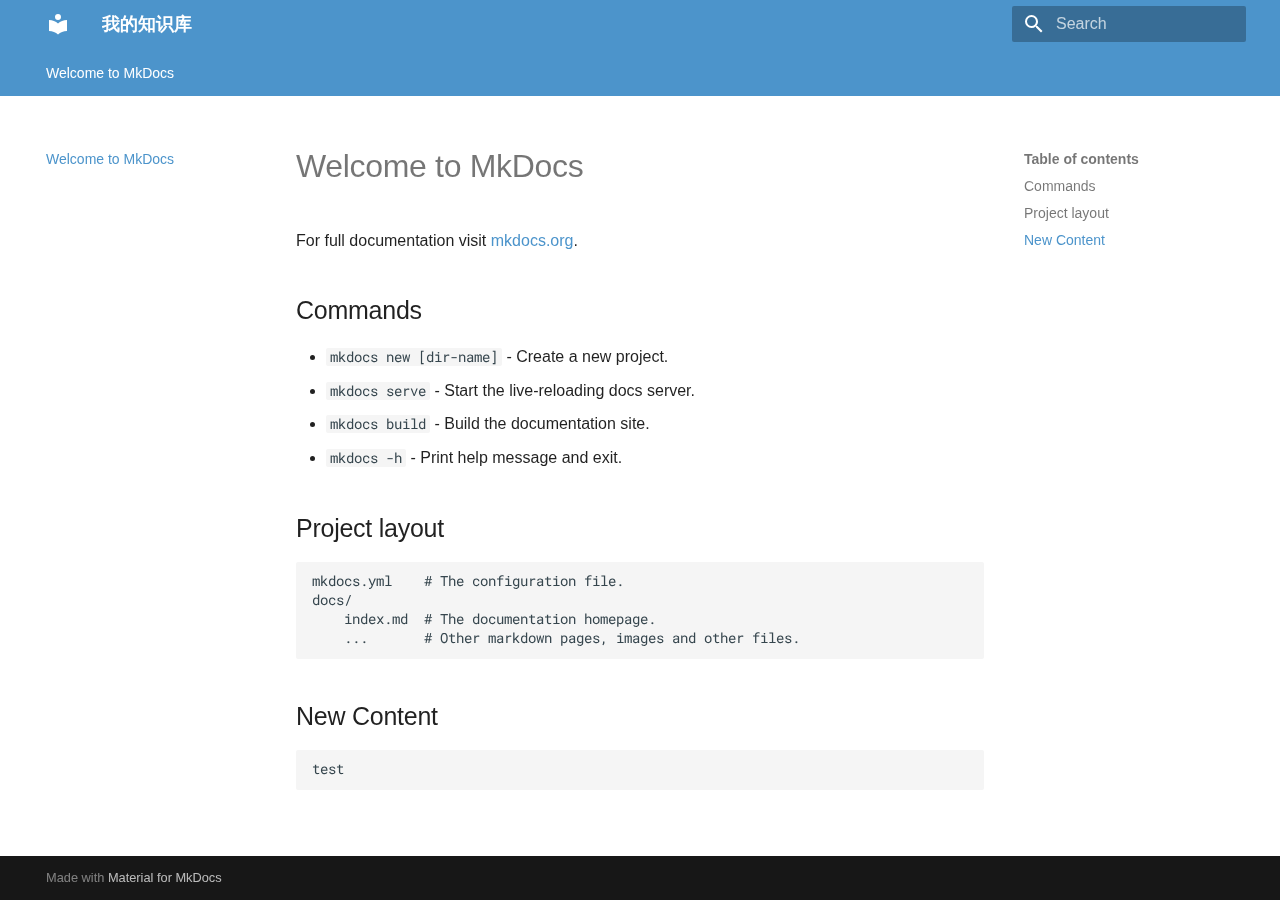
<file: index.html>
<!doctype html>
<html lang="en" class="no-js">
  <head>
    
      <meta charset="utf-8">
      <meta name="viewport" content="width=device-width,initial-scale=1">
      
      
      
      
      
      
      <link rel="icon" href="assets/images/favicon.png">
      <meta name="generator" content="mkdocs-1.6.1, mkdocs-material-9.6.14">
    
    
      
        <title>我的知识库</title>
      
    
    
      <link rel="stylesheet" href="assets/stylesheets/main.342714a4.min.css">
      
        
        <link rel="stylesheet" href="assets/stylesheets/palette.06af60db.min.css">
      
      


    
    
      
    
    
      
        
        
        <link rel="preconnect" href="https://fonts.gstatic.com" crossorigin>
        <link rel="stylesheet" href="https://fonts.googleapis.com/css?family=Roboto:300,300i,400,400i,700,700i%7CRoboto+Mono:400,400i,700,700i&display=fallback">
        <style>:root{--md-text-font:"Roboto";--md-code-font:"Roboto Mono"}</style>
      
    
    
      <link rel="stylesheet" href="stylesheets/extra.css">
    
    <script>__md_scope=new URL(".",location),__md_hash=e=>[...e].reduce(((e,_)=>(e<<5)-e+_.charCodeAt(0)),0),__md_get=(e,_=localStorage,t=__md_scope)=>JSON.parse(_.getItem(t.pathname+"."+e)),__md_set=(e,_,t=localStorage,a=__md_scope)=>{try{t.setItem(a.pathname+"."+e,JSON.stringify(_))}catch(e){}}</script>
    
      

    
    
    
  </head>
  
  
    
    
      
    
    
    
    
    <body dir="ltr" data-md-color-scheme="default" data-md-color-primary="indigo" data-md-color-accent="indigo">
  
    
    <input class="md-toggle" data-md-toggle="drawer" type="checkbox" id="__drawer" autocomplete="off">
    <input class="md-toggle" data-md-toggle="search" type="checkbox" id="__search" autocomplete="off">
    <label class="md-overlay" for="__drawer"></label>
    <div data-md-component="skip">
      
        
        <a href="#welcome-to-mkdocs" class="md-skip">
          Skip to content
        </a>
      
    </div>
    <div data-md-component="announce">
      
    </div>
    
    
      

<header class="md-header" data-md-component="header">
  <nav class="md-header__inner md-grid" aria-label="Header">
    <a href="." title="我的知识库" class="md-header__button md-logo" aria-label="我的知识库" data-md-component="logo">
      
  
  <svg xmlns="http://www.w3.org/2000/svg" viewBox="0 0 24 24"><path d="M12 8a3 3 0 0 0 3-3 3 3 0 0 0-3-3 3 3 0 0 0-3 3 3 3 0 0 0 3 3m0 3.54C9.64 9.35 6.5 8 3 8v11c3.5 0 6.64 1.35 9 3.54 2.36-2.19 5.5-3.54 9-3.54V8c-3.5 0-6.64 1.35-9 3.54"/></svg>

    </a>
    <label class="md-header__button md-icon" for="__drawer">
      
      <svg xmlns="http://www.w3.org/2000/svg" viewBox="0 0 24 24"><path d="M3 6h18v2H3zm0 5h18v2H3zm0 5h18v2H3z"/></svg>
    </label>
    <div class="md-header__title" data-md-component="header-title">
      <div class="md-header__ellipsis">
        <div class="md-header__topic">
          <span class="md-ellipsis">
            我的知识库
          </span>
        </div>
        <div class="md-header__topic" data-md-component="header-topic">
          <span class="md-ellipsis">
            
              Welcome to MkDocs
            
          </span>
        </div>
      </div>
    </div>
    
      
        <form class="md-header__option" data-md-component="palette">
  
    
    
    
    <input class="md-option" data-md-color-media="" data-md-color-scheme="default" data-md-color-primary="indigo" data-md-color-accent="indigo"  aria-hidden="true"  type="radio" name="__palette" id="__palette_0">
    
  
    
    
    
    <input class="md-option" data-md-color-media="" data-md-color-scheme="slate" data-md-color-primary="indigo" data-md-color-accent="indigo"  aria-hidden="true"  type="radio" name="__palette" id="__palette_1">
    
  
</form>
      
    
    
      <script>var palette=__md_get("__palette");if(palette&&palette.color){if("(prefers-color-scheme)"===palette.color.media){var media=matchMedia("(prefers-color-scheme: light)"),input=document.querySelector(media.matches?"[data-md-color-media='(prefers-color-scheme: light)']":"[data-md-color-media='(prefers-color-scheme: dark)']");palette.color.media=input.getAttribute("data-md-color-media"),palette.color.scheme=input.getAttribute("data-md-color-scheme"),palette.color.primary=input.getAttribute("data-md-color-primary"),palette.color.accent=input.getAttribute("data-md-color-accent")}for(var[key,value]of Object.entries(palette.color))document.body.setAttribute("data-md-color-"+key,value)}</script>
    
    
    
      
      
        <label class="md-header__button md-icon" for="__search">
          
          <svg xmlns="http://www.w3.org/2000/svg" viewBox="0 0 24 24"><path d="M9.5 3A6.5 6.5 0 0 1 16 9.5c0 1.61-.59 3.09-1.56 4.23l.27.27h.79l5 5-1.5 1.5-5-5v-.79l-.27-.27A6.52 6.52 0 0 1 9.5 16 6.5 6.5 0 0 1 3 9.5 6.5 6.5 0 0 1 9.5 3m0 2C7 5 5 7 5 9.5S7 14 9.5 14 14 12 14 9.5 12 5 9.5 5"/></svg>
        </label>
        <div class="md-search" data-md-component="search" role="dialog">
  <label class="md-search__overlay" for="__search"></label>
  <div class="md-search__inner" role="search">
    <form class="md-search__form" name="search">
      <input type="text" class="md-search__input" name="query" aria-label="Search" placeholder="Search" autocapitalize="off" autocorrect="off" autocomplete="off" spellcheck="false" data-md-component="search-query" required>
      <label class="md-search__icon md-icon" for="__search">
        
        <svg xmlns="http://www.w3.org/2000/svg" viewBox="0 0 24 24"><path d="M9.5 3A6.5 6.5 0 0 1 16 9.5c0 1.61-.59 3.09-1.56 4.23l.27.27h.79l5 5-1.5 1.5-5-5v-.79l-.27-.27A6.52 6.52 0 0 1 9.5 16 6.5 6.5 0 0 1 3 9.5 6.5 6.5 0 0 1 9.5 3m0 2C7 5 5 7 5 9.5S7 14 9.5 14 14 12 14 9.5 12 5 9.5 5"/></svg>
        
        <svg xmlns="http://www.w3.org/2000/svg" viewBox="0 0 24 24"><path d="M20 11v2H8l5.5 5.5-1.42 1.42L4.16 12l7.92-7.92L13.5 5.5 8 11z"/></svg>
      </label>
      <nav class="md-search__options" aria-label="Search">
        
        <button type="reset" class="md-search__icon md-icon" title="Clear" aria-label="Clear" tabindex="-1">
          
          <svg xmlns="http://www.w3.org/2000/svg" viewBox="0 0 24 24"><path d="M19 6.41 17.59 5 12 10.59 6.41 5 5 6.41 10.59 12 5 17.59 6.41 19 12 13.41 17.59 19 19 17.59 13.41 12z"/></svg>
        </button>
      </nav>
      
    </form>
    <div class="md-search__output">
      <div class="md-search__scrollwrap" tabindex="0" data-md-scrollfix>
        <div class="md-search-result" data-md-component="search-result">
          <div class="md-search-result__meta">
            Initializing search
          </div>
          <ol class="md-search-result__list" role="presentation"></ol>
        </div>
      </div>
    </div>
  </div>
</div>
      
    
    
  </nav>
  
</header>
    
    <div class="md-container" data-md-component="container">
      
      
        
          
            
<nav class="md-tabs" aria-label="Tabs" data-md-component="tabs">
  <div class="md-grid">
    <ul class="md-tabs__list">
      
        
  
  
  
    
  
  
    <li class="md-tabs__item md-tabs__item--active">
      <a href="." class="md-tabs__link">
        
  
  
    
  
  Welcome to MkDocs

      </a>
    </li>
  

      
    </ul>
  </div>
</nav>
          
        
      
      <main class="md-main" data-md-component="main">
        <div class="md-main__inner md-grid">
          
            
              
              <div class="md-sidebar md-sidebar--primary" data-md-component="sidebar" data-md-type="navigation" >
                <div class="md-sidebar__scrollwrap">
                  <div class="md-sidebar__inner">
                    


  


<nav class="md-nav md-nav--primary md-nav--lifted" aria-label="Navigation" data-md-level="0">
  <label class="md-nav__title" for="__drawer">
    <a href="." title="我的知识库" class="md-nav__button md-logo" aria-label="我的知识库" data-md-component="logo">
      
  
  <svg xmlns="http://www.w3.org/2000/svg" viewBox="0 0 24 24"><path d="M12 8a3 3 0 0 0 3-3 3 3 0 0 0-3-3 3 3 0 0 0-3 3 3 3 0 0 0 3 3m0 3.54C9.64 9.35 6.5 8 3 8v11c3.5 0 6.64 1.35 9 3.54 2.36-2.19 5.5-3.54 9-3.54V8c-3.5 0-6.64 1.35-9 3.54"/></svg>

    </a>
    我的知识库
  </label>
  
  <ul class="md-nav__list" data-md-scrollfix>
    
      
      
  
  
    
  
  
  
    <li class="md-nav__item md-nav__item--active">
      
      <input class="md-nav__toggle md-toggle" type="checkbox" id="__toc">
      
      
        
      
      
        <label class="md-nav__link md-nav__link--active" for="__toc">
          
  
  
  <span class="md-ellipsis">
    Welcome to MkDocs
    
  </span>
  

          <span class="md-nav__icon md-icon"></span>
        </label>
      
      <a href="." class="md-nav__link md-nav__link--active">
        
  
  
  <span class="md-ellipsis">
    Welcome to MkDocs
    
  </span>
  

      </a>
      
        

<nav class="md-nav md-nav--secondary" aria-label="Table of contents">
  
  
  
    
  
  
    <label class="md-nav__title" for="__toc">
      <span class="md-nav__icon md-icon"></span>
      Table of contents
    </label>
    <ul class="md-nav__list" data-md-component="toc" data-md-scrollfix>
      
        <li class="md-nav__item">
  <a href="#commands" class="md-nav__link">
    <span class="md-ellipsis">
      Commands
    </span>
  </a>
  
</li>
      
        <li class="md-nav__item">
  <a href="#project-layout" class="md-nav__link">
    <span class="md-ellipsis">
      Project layout
    </span>
  </a>
  
</li>
      
        <li class="md-nav__item">
  <a href="#new-content" class="md-nav__link">
    <span class="md-ellipsis">
      New Content
    </span>
  </a>
  
</li>
      
    </ul>
  
</nav>
      
    </li>
  

    
  </ul>
</nav>
                  </div>
                </div>
              </div>
            
            
              
              <div class="md-sidebar md-sidebar--secondary" data-md-component="sidebar" data-md-type="toc" >
                <div class="md-sidebar__scrollwrap">
                  <div class="md-sidebar__inner">
                    

<nav class="md-nav md-nav--secondary" aria-label="Table of contents">
  
  
  
    
  
  
    <label class="md-nav__title" for="__toc">
      <span class="md-nav__icon md-icon"></span>
      Table of contents
    </label>
    <ul class="md-nav__list" data-md-component="toc" data-md-scrollfix>
      
        <li class="md-nav__item">
  <a href="#commands" class="md-nav__link">
    <span class="md-ellipsis">
      Commands
    </span>
  </a>
  
</li>
      
        <li class="md-nav__item">
  <a href="#project-layout" class="md-nav__link">
    <span class="md-ellipsis">
      Project layout
    </span>
  </a>
  
</li>
      
        <li class="md-nav__item">
  <a href="#new-content" class="md-nav__link">
    <span class="md-ellipsis">
      New Content
    </span>
  </a>
  
</li>
      
    </ul>
  
</nav>
                  </div>
                </div>
              </div>
            
          
          
            <div class="md-content" data-md-component="content">
              <article class="md-content__inner md-typeset">
                
                  



<h1 id="welcome-to-mkdocs">Welcome to MkDocs</h1>
<p>For full documentation visit <a href="https://www.mkdocs.org">mkdocs.org</a>.</p>
<h2 id="commands">Commands</h2>
<ul>
<li><code>mkdocs new [dir-name]</code> - Create a new project.</li>
<li><code>mkdocs serve</code> - Start the live-reloading docs server.</li>
<li><code>mkdocs build</code> - Build the documentation site.</li>
<li><code>mkdocs -h</code> - Print help message and exit.</li>
</ul>
<h2 id="project-layout">Project layout</h2>
<pre><code>mkdocs.yml    # The configuration file.
docs/
    index.md  # The documentation homepage.
    ...       # Other markdown pages, images and other files.
</code></pre>
<h2 id="new-content">New Content</h2>
<pre><code>test
</code></pre>












                
              </article>
            </div>
          
          
<script>var target=document.getElementById(location.hash.slice(1));target&&target.name&&(target.checked=target.name.startsWith("__tabbed_"))</script>
        </div>
        
      </main>
      
        <footer class="md-footer">
  
  <div class="md-footer-meta md-typeset">
    <div class="md-footer-meta__inner md-grid">
      <div class="md-copyright">
  
  
    Made with
    <a href="https://squidfunk.github.io/mkdocs-material/" target="_blank" rel="noopener">
      Material for MkDocs
    </a>
  
</div>
      
    </div>
  </div>
</footer>
      
    </div>
    <div class="md-dialog" data-md-component="dialog">
      <div class="md-dialog__inner md-typeset"></div>
    </div>
    
    
    
      
      <script id="__config" type="application/json">{"base": ".", "features": ["navigation.tabs", "navigation.sections"], "search": "assets/javascripts/workers/search.d50fe291.min.js", "tags": null, "translations": {"clipboard.copied": "Copied to clipboard", "clipboard.copy": "Copy to clipboard", "search.result.more.one": "1 more on this page", "search.result.more.other": "# more on this page", "search.result.none": "No matching documents", "search.result.one": "1 matching document", "search.result.other": "# matching documents", "search.result.placeholder": "Type to start searching", "search.result.term.missing": "Missing", "select.version": "Select version"}, "version": null}</script>
    
    
      <script src="assets/javascripts/bundle.13a4f30d.min.js"></script>
      
    
  </body>
</html>
</file>
<file: stylesheets/extra.css>
:root>* {
    --md-primary-fg-color: #4c94cb;
    --md-primary-fg-color--light: #4c94cb;
    --md-primary-fg-color--dark: #4c94cb;
}

button.md-top {
    font-family: LXGW WenKai;
    /* 修改字体 */
    font-size: 16px;
    /* 修改字体大小 */
    font-weight: lighter;
    /* 修改字体粗细 */
    color: #518fc1;
    /* 修改字体颜色 */
}

:root {
    --md-text-font: "LXGW WenKai";
}

/* 字体 */
</file>
<file: assets/stylesheets/main.342714a4.min.css>
@charset "UTF-8";html{-webkit-text-size-adjust:none;-moz-text-size-adjust:none;text-size-adjust:none;box-sizing:border-box}*,:after,:before{box-sizing:inherit}@media (prefers-reduced-motion){*,:after,:before{transition:none!important}}body{margin:0}a,button,input,label{-webkit-tap-highlight-color:transparent}a{color:inherit;text-decoration:none}hr{border:0;box-sizing:initial;display:block;height:.05rem;overflow:visible;padding:0}small{font-size:80%}sub,sup{line-height:1em}img{border-style:none}table{border-collapse:initial;border-spacing:0}td,th{font-weight:400;vertical-align:top}button{background:#0000;border:0;font-family:inherit;font-size:inherit;margin:0;padding:0}input{border:0;outline:none}:root{--md-primary-fg-color:#4051b5;--md-primary-fg-color--light:#5d6cc0;--md-primary-fg-color--dark:#303fa1;--md-primary-bg-color:#fff;--md-primary-bg-color--light:#ffffffb3;--md-accent-fg-color:#526cfe;--md-accent-fg-color--transparent:#526cfe1a;--md-accent-bg-color:#fff;--md-accent-bg-color--light:#ffffffb3}[data-md-color-scheme=default]{color-scheme:light}[data-md-color-scheme=default] img[src$="#gh-dark-mode-only"],[data-md-color-scheme=default] img[src$="#only-dark"]{display:none}:root,[data-md-color-scheme=default]{--md-hue:225deg;--md-default-fg-color:#000000de;--md-default-fg-color--light:#0000008a;--md-default-fg-color--lighter:#00000052;--md-default-fg-color--lightest:#00000012;--md-default-bg-color:#fff;--md-default-bg-color--light:#ffffffb3;--md-default-bg-color--lighter:#ffffff4d;--md-default-bg-color--lightest:#ffffff1f;--md-code-fg-color:#36464e;--md-code-bg-color:#f5f5f5;--md-code-hl-color:#4287ff;--md-code-hl-color--light:#4287ff1a;--md-code-hl-number-color:#d52a2a;--md-code-hl-special-color:#db1457;--md-code-hl-function-color:#a846b9;--md-code-hl-constant-color:#6e59d9;--md-code-hl-keyword-color:#3f6ec6;--md-code-hl-string-color:#1c7d4d;--md-code-hl-name-color:var(--md-code-fg-color);--md-code-hl-operator-color:var(--md-default-fg-color--light);--md-code-hl-punctuation-color:var(--md-default-fg-color--light);--md-code-hl-comment-color:var(--md-default-fg-color--light);--md-code-hl-generic-color:var(--md-default-fg-color--light);--md-code-hl-variable-color:var(--md-default-fg-color--light);--md-typeset-color:var(--md-default-fg-color);--md-typeset-a-color:var(--md-primary-fg-color);--md-typeset-del-color:#f5503d26;--md-typeset-ins-color:#0bd57026;--md-typeset-kbd-color:#fafafa;--md-typeset-kbd-accent-color:#fff;--md-typeset-kbd-border-color:#b8b8b8;--md-typeset-mark-color:#ffff0080;--md-typeset-table-color:#0000001f;--md-typeset-table-color--light:rgba(0,0,0,.035);--md-admonition-fg-color:var(--md-default-fg-color);--md-admonition-bg-color:var(--md-default-bg-color);--md-warning-fg-color:#000000de;--md-warning-bg-color:#ff9;--md-footer-fg-color:#fff;--md-footer-fg-color--light:#ffffffb3;--md-footer-fg-color--lighter:#ffffff73;--md-footer-bg-color:#000000de;--md-footer-bg-color--dark:#00000052;--md-shadow-z1:0 0.2rem 0.5rem #0000000d,0 0 0.05rem #0000001a;--md-shadow-z2:0 0.2rem 0.5rem #0000001a,0 0 0.05rem #00000040;--md-shadow-z3:0 0.2rem 0.5rem #0003,0 0 0.05rem #00000059}.md-icon svg{fill:currentcolor;display:block;height:1.2rem;width:1.2rem}body{-webkit-font-smoothing:antialiased;-moz-osx-font-smoothing:grayscale;--md-text-font-family:var(--md-text-font,_),-apple-system,BlinkMacSystemFont,Helvetica,Arial,sans-serif;--md-code-font-family:var(--md-code-font,_),SFMono-Regular,Consolas,Menlo,monospace}aside,body,input{font-feature-settings:"kern","liga";color:var(--md-typeset-color);font-family:var(--md-text-font-family)}code,kbd,pre{font-feature-settings:"kern";font-family:var(--md-code-font-family)}:root{--md-typeset-table-sort-icon:url('data:image/svg+xml;charset=utf-8,<svg xmlns="http://www.w3.org/2000/svg" viewBox="0 0 24 24"><path d="m18 21-4-4h3V7h-3l4-4 4 4h-3v10h3M2 19v-2h10v2M2 13v-2h7v2M2 7V5h4v2z"/></svg>');--md-typeset-table-sort-icon--asc:url('data:image/svg+xml;charset=utf-8,<svg xmlns="http://www.w3.org/2000/svg" viewBox="0 0 24 24"><path d="M19 17h3l-4 4-4-4h3V3h2M2 17h10v2H2M6 5v2H2V5m0 6h7v2H2z"/></svg>');--md-typeset-table-sort-icon--desc:url('data:image/svg+xml;charset=utf-8,<svg xmlns="http://www.w3.org/2000/svg" viewBox="0 0 24 24"><path d="M19 7h3l-4-4-4 4h3v14h2M2 17h10v2H2M6 5v2H2V5m0 6h7v2H2z"/></svg>')}.md-typeset{-webkit-print-color-adjust:exact;color-adjust:exact;font-size:.8rem;line-height:1.6;overflow-wrap:break-word}@media print{.md-typeset{font-size:.68rem}}.md-typeset blockquote,.md-typeset dl,.md-typeset figure,.md-typeset ol,.md-typeset pre,.md-typeset ul{margin-bottom:1em;margin-top:1em}.md-typeset h1{color:var(--md-default-fg-color--light);font-size:2em;line-height:1.3;margin:0 0 1.25em}.md-typeset h1,.md-typeset h2{font-weight:300;letter-spacing:-.01em}.md-typeset h2{font-size:1.5625em;line-height:1.4;margin:1.6em 0 .64em}.md-typeset h3{font-size:1.25em;font-weight:400;letter-spacing:-.01em;line-height:1.5;margin:1.6em 0 .8em}.md-typeset h2+h3{margin-top:.8em}.md-typeset h4{font-weight:700;letter-spacing:-.01em;margin:1em 0}.md-typeset h5,.md-typeset h6{color:var(--md-default-fg-color--light);font-size:.8em;font-weight:700;letter-spacing:-.01em;margin:1.25em 0}.md-typeset h5{text-transform:uppercase}.md-typeset h5 code{text-transform:none}.md-typeset hr{border-bottom:.05rem solid var(--md-default-fg-color--lightest);display:flow-root;margin:1.5em 0}.md-typeset a{color:var(--md-typeset-a-color);word-break:break-word}.md-typeset a,.md-typeset a:before{transition:color 125ms}.md-typeset a:focus,.md-typeset a:hover{color:var(--md-accent-fg-color)}.md-typeset a:focus code,.md-typeset a:hover code{background-color:var(--md-accent-fg-color--transparent)}.md-typeset a code{color:currentcolor;transition:background-color 125ms}.md-typeset a.focus-visible{outline-color:var(--md-accent-fg-color);outline-offset:.2rem}.md-typeset code,.md-typeset kbd,.md-typeset pre{color:var(--md-code-fg-color);direction:ltr;font-variant-ligatures:none}@media print{.md-typeset code,.md-typeset kbd,.md-typeset pre{white-space:pre-wrap}}.md-typeset code{background-color:var(--md-code-bg-color);border-radius:.1rem;-webkit-box-decoration-break:clone;box-decoration-break:clone;font-size:.85em;padding:0 .2941176471em;word-break:break-word}.md-typeset code:not(.focus-visible){-webkit-tap-highlight-color:transparent;outline:none}.md-typeset pre{display:flow-root;line-height:1.4;position:relative}.md-typeset pre>code{-webkit-box-decoration-break:slice;box-decoration-break:slice;box-shadow:none;display:block;margin:0;outline-color:var(--md-accent-fg-color);overflow:auto;padding:.7720588235em 1.1764705882em;scrollbar-color:var(--md-default-fg-color--lighter) #0000;scrollbar-width:thin;touch-action:auto;word-break:normal}.md-typeset pre>code:hover{scrollbar-color:var(--md-accent-fg-color) #0000}.md-typeset pre>code::-webkit-scrollbar{height:.2rem;width:.2rem}.md-typeset pre>code::-webkit-scrollbar-thumb{background-color:var(--md-default-fg-color--lighter)}.md-typeset pre>code::-webkit-scrollbar-thumb:hover{background-color:var(--md-accent-fg-color)}.md-typeset kbd{background-color:var(--md-typeset-kbd-color);border-radius:.1rem;box-shadow:0 .1rem 0 .05rem var(--md-typeset-kbd-border-color),0 .1rem 0 var(--md-typeset-kbd-border-color),0 -.1rem .2rem var(--md-typeset-kbd-accent-color) inset;color:var(--md-default-fg-color);display:inline-block;font-size:.75em;padding:0 .6666666667em;vertical-align:text-top;word-break:break-word}.md-typeset mark{background-color:var(--md-typeset-mark-color);-webkit-box-decoration-break:clone;box-decoration-break:clone;color:inherit;word-break:break-word}.md-typeset abbr{border-bottom:.05rem dotted var(--md-default-fg-color--light);cursor:help;text-decoration:none}.md-typeset small{opacity:.75}[dir=ltr] .md-typeset sub,[dir=ltr] .md-typeset sup{margin-left:.078125em}[dir=rtl] .md-typeset sub,[dir=rtl] .md-typeset sup{margin-right:.078125em}[dir=ltr] .md-typeset blockquote{padding-left:.6rem}[dir=rtl] .md-typeset blockquote{padding-right:.6rem}[dir=ltr] .md-typeset blockquote{border-left:.2rem solid var(--md-default-fg-color--lighter)}[dir=rtl] .md-typeset blockquote{border-right:.2rem solid var(--md-default-fg-color--lighter)}.md-typeset blockquote{color:var(--md-default-fg-color--light);margin-left:0;margin-right:0}.md-typeset ul{list-style-type:disc}.md-typeset ul[type]{list-style-type:revert-layer}[dir=ltr] .md-typeset ol,[dir=ltr] .md-typeset ul{margin-left:.625em}[dir=rtl] .md-typeset ol,[dir=rtl] .md-typeset ul{margin-right:.625em}.md-typeset ol,.md-typeset ul{padding:0}.md-typeset ol:not([hidden]),.md-typeset ul:not([hidden]){display:flow-root}.md-typeset ol ol,.md-typeset ul ol{list-style-type:lower-alpha}.md-typeset ol ol ol,.md-typeset ul ol ol{list-style-type:lower-roman}.md-typeset ol ol ol ol,.md-typeset ul ol ol ol{list-style-type:upper-alpha}.md-typeset ol ol ol ol ol,.md-typeset ul ol ol ol ol{list-style-type:upper-roman}.md-typeset ol[type],.md-typeset ul[type]{list-style-type:revert-layer}[dir=ltr] .md-typeset ol li,[dir=ltr] .md-typeset ul li{margin-left:1.25em}[dir=rtl] .md-typeset ol li,[dir=rtl] .md-typeset ul li{margin-right:1.25em}.md-typeset ol li,.md-typeset ul li{margin-bottom:.5em}.md-typeset ol li blockquote,.md-typeset ol li p,.md-typeset ul li blockquote,.md-typeset ul li p{margin:.5em 0}.md-typeset ol li:last-child,.md-typeset ul li:last-child{margin-bottom:0}[dir=ltr] .md-typeset ol li ol,[dir=ltr] .md-typeset ol li ul,[dir=ltr] .md-typeset ul li ol,[dir=ltr] .md-typeset ul li ul{margin-left:.625em}[dir=rtl] .md-typeset ol li ol,[dir=rtl] .md-typeset ol li ul,[dir=rtl] .md-typeset ul li ol,[dir=rtl] .md-typeset ul li ul{margin-right:.625em}.md-typeset ol li ol,.md-typeset ol li ul,.md-typeset ul li ol,.md-typeset ul li ul{margin-bottom:.5em;margin-top:.5em}[dir=ltr] .md-typeset dd{margin-left:1.875em}[dir=rtl] .md-typeset dd{margin-right:1.875em}.md-typeset dd{margin-bottom:1.5em;margin-top:1em}.md-typeset img,.md-typeset svg,.md-typeset video{height:auto;max-width:100%}.md-typeset img[align=left]{margin:1em 1em 1em 0}.md-typeset img[align=right]{margin:1em 0 1em 1em}.md-typeset img[align]:only-child{margin-top:0}.md-typeset figure{display:flow-root;margin:1em auto;max-width:100%;text-align:center;width:-moz-fit-content;width:fit-content}.md-typeset figure img{display:block;margin:0 auto}.md-typeset figcaption{font-style:italic;margin:1em auto;max-width:24rem}.md-typeset iframe{max-width:100%}.md-typeset table:not([class]){background-color:var(--md-default-bg-color);border:.05rem solid var(--md-typeset-table-color);border-radius:.1rem;display:inline-block;font-size:.64rem;max-width:100%;overflow:auto;touch-action:auto}@media print{.md-typeset table:not([class]){display:table}}.md-typeset table:not([class])+*{margin-top:1.5em}.md-typeset table:not([class]) td>:first-child,.md-typeset table:not([class]) th>:first-child{margin-top:0}.md-typeset table:not([class]) td>:last-child,.md-typeset table:not([class]) th>:last-child{margin-bottom:0}.md-typeset table:not([class]) td:not([align]),.md-typeset table:not([class]) th:not([align]){text-align:left}[dir=rtl] .md-typeset table:not([class]) td:not([align]),[dir=rtl] .md-typeset table:not([class]) th:not([align]){text-align:right}.md-typeset table:not([class]) th{font-weight:700;min-width:5rem;padding:.9375em 1.25em;vertical-align:top}.md-typeset table:not([class]) td{border-top:.05rem solid var(--md-typeset-table-color);padding:.9375em 1.25em;vertical-align:top}.md-typeset table:not([class]) tbody tr{transition:background-color 125ms}.md-typeset table:not([class]) tbody tr:hover{background-color:var(--md-typeset-table-color--light);box-shadow:0 .05rem 0 var(--md-default-bg-color) inset}.md-typeset table:not([class]) a{word-break:normal}.md-typeset table th[role=columnheader]{cursor:pointer}[dir=ltr] .md-typeset table th[role=columnheader]:after{margin-left:.5em}[dir=rtl] .md-typeset table th[role=columnheader]:after{margin-right:.5em}.md-typeset table th[role=columnheader]:after{content:"";display:inline-block;height:1.2em;-webkit-mask-image:var(--md-typeset-table-sort-icon);mask-image:var(--md-typeset-table-sort-icon);-webkit-mask-repeat:no-repeat;mask-repeat:no-repeat;-webkit-mask-size:contain;mask-size:contain;transition:background-color 125ms;vertical-align:text-bottom;width:1.2em}.md-typeset table th[role=columnheader]:hover:after{background-color:var(--md-default-fg-color--lighter)}.md-typeset table th[role=columnheader][aria-sort=ascending]:after{background-color:var(--md-default-fg-color--light);-webkit-mask-image:var(--md-typeset-table-sort-icon--asc);mask-image:var(--md-typeset-table-sort-icon--asc)}.md-typeset table th[role=columnheader][aria-sort=descending]:after{background-color:var(--md-default-fg-color--light);-webkit-mask-image:var(--md-typeset-table-sort-icon--desc);mask-image:var(--md-typeset-table-sort-icon--desc)}.md-typeset__scrollwrap{margin:1em -.8rem;overflow-x:auto;touch-action:auto}.md-typeset__table{display:inline-block;margin-bottom:.5em;padding:0 .8rem}@media print{.md-typeset__table{display:block}}html .md-typeset__table table{display:table;margin:0;overflow:hidden;width:100%}@media screen and (max-width:44.984375em){.md-content__inner>pre{margin:1em -.8rem}.md-content__inner>pre code{border-radius:0}}.md-typeset .md-author{border-radius:100%;display:block;flex-shrink:0;height:1.6rem;overflow:hidden;position:relative;transition:color 125ms,transform 125ms;width:1.6rem}.md-typeset .md-author img{display:block}.md-typeset .md-author--more{background:var(--md-default-fg-color--lightest);color:var(--md-default-fg-color--lighter);font-size:.6rem;font-weight:700;line-height:1.6rem;text-align:center}.md-typeset .md-author--long{height:2.4rem;width:2.4rem}.md-typeset a.md-author{transform:scale(1)}.md-typeset a.md-author img{border-radius:100%;filter:grayscale(100%) opacity(75%);transition:filter 125ms}.md-typeset a.md-author:focus,.md-typeset a.md-author:hover{transform:scale(1.1);z-index:1}.md-typeset a.md-author:focus img,.md-typeset a.md-author:hover img{filter:grayscale(0)}.md-banner{background-color:var(--md-footer-bg-color);color:var(--md-footer-fg-color);overflow:auto}@media print{.md-banner{display:none}}.md-banner--warning{background-color:var(--md-warning-bg-color);color:var(--md-warning-fg-color)}.md-banner__inner{font-size:.7rem;margin:.6rem auto;padding:0 .8rem}[dir=ltr] .md-banner__button{float:right}[dir=rtl] .md-banner__button{float:left}.md-banner__button{color:inherit;cursor:pointer;transition:opacity .25s}.no-js .md-banner__button{display:none}.md-banner__button:hover{opacity:.7}html{font-size:125%;height:100%;overflow-x:hidden}@media screen and (min-width:100em){html{font-size:137.5%}}@media screen and (min-width:125em){html{font-size:150%}}body{background-color:var(--md-default-bg-color);display:flex;flex-direction:column;font-size:.5rem;min-height:100%;position:relative;width:100%}@media print{body{display:block}}@media screen and (max-width:59.984375em){body[data-md-scrolllock]{position:fixed}}.md-grid{margin-left:auto;margin-right:auto;max-width:61rem}.md-container{display:flex;flex-direction:column;flex-grow:1}@media print{.md-container{display:block}}.md-main{flex-grow:1}.md-main__inner{display:flex;height:100%;margin-top:1.5rem}.md-ellipsis{overflow:hidden;text-overflow:ellipsis}.md-toggle{display:none}.md-option{height:0;opacity:0;position:absolute;width:0}.md-option:checked+label:not([hidden]){display:block}.md-option.focus-visible+label{outline-color:var(--md-accent-fg-color);outline-style:auto}.md-skip{background-color:var(--md-default-fg-color);border-radius:.1rem;color:var(--md-default-bg-color);font-size:.64rem;margin:.5rem;opacity:0;outline-color:var(--md-accent-fg-color);padding:.3rem .5rem;position:fixed;transform:translateY(.4rem);z-index:-1}.md-skip:focus{opacity:1;transform:translateY(0);transition:transform .25s cubic-bezier(.4,0,.2,1),opacity 175ms 75ms;z-index:10}@page{margin:25mm}:root{--md-clipboard-icon:url('data:image/svg+xml;charset=utf-8,<svg xmlns="http://www.w3.org/2000/svg" viewBox="0 0 24 24"><path d="M19 21H8V7h11m0-2H8a2 2 0 0 0-2 2v14a2 2 0 0 0 2 2h11a2 2 0 0 0 2-2V7a2 2 0 0 0-2-2m-3-4H4a2 2 0 0 0-2 2v14h2V3h12z"/></svg>')}.md-clipboard{border-radius:.1rem;color:var(--md-default-fg-color--lightest);cursor:pointer;height:1.5em;outline-color:var(--md-accent-fg-color);outline-offset:.1rem;position:absolute;right:.5em;top:.5em;transition:color .25s;width:1.5em;z-index:1}@media print{.md-clipboard{display:none}}.md-clipboard:not(.focus-visible){-webkit-tap-highlight-color:transparent;outline:none}:hover>.md-clipboard{color:var(--md-default-fg-color--light)}.md-clipboard:focus,.md-clipboard:hover{color:var(--md-accent-fg-color)}.md-clipboard:after{background-color:currentcolor;content:"";display:block;height:1.125em;margin:0 auto;-webkit-mask-image:var(--md-clipboard-icon);mask-image:var(--md-clipboard-icon);-webkit-mask-position:center;mask-position:center;-webkit-mask-repeat:no-repeat;mask-repeat:no-repeat;-webkit-mask-size:contain;mask-size:contain;width:1.125em}.md-clipboard--inline{cursor:pointer}.md-clipboard--inline code{transition:color .25s,background-color .25s}.md-clipboard--inline:focus code,.md-clipboard--inline:hover code{background-color:var(--md-accent-fg-color--transparent);color:var(--md-accent-fg-color)}.md-typeset .md-code__content{display:grid}@keyframes consent{0%{opacity:0;transform:translateY(100%)}to{opacity:1;transform:translateY(0)}}@keyframes overlay{0%{opacity:0}to{opacity:1}}.md-consent__overlay{animation:overlay .25s both;-webkit-backdrop-filter:blur(.1rem);backdrop-filter:blur(.1rem);background-color:#0000008a;height:100%;opacity:1;position:fixed;top:0;width:100%;z-index:5}.md-consent__inner{animation:consent .5s cubic-bezier(.1,.7,.1,1) both;background-color:var(--md-default-bg-color);border:0;border-radius:.1rem;bottom:0;box-shadow:0 0 .2rem #0000001a,0 .2rem .4rem #0003;max-height:100%;overflow:auto;padding:0;position:fixed;width:100%;z-index:5}.md-consent__form{padding:.8rem}.md-consent__settings{display:none;margin:1em 0}input:checked+.md-consent__settings{display:block}.md-consent__controls{margin-bottom:.8rem}.md-typeset .md-consent__controls .md-button{display:inline}@media screen and (max-width:44.984375em){.md-typeset .md-consent__controls .md-button{display:block;margin-top:.4rem;text-align:center;width:100%}}.md-consent label{cursor:pointer}.md-content{flex-grow:1;min-width:0}.md-content__inner{margin:0 .8rem 1.2rem;padding-top:.6rem}@media screen and (min-width:76.25em){[dir=ltr] .md-sidebar--primary:not([hidden])~.md-content>.md-content__inner{margin-left:1.2rem}[dir=ltr] .md-sidebar--secondary:not([hidden])~.md-content>.md-content__inner,[dir=rtl] .md-sidebar--primary:not([hidden])~.md-content>.md-content__inner{margin-right:1.2rem}[dir=rtl] .md-sidebar--secondary:not([hidden])~.md-content>.md-content__inner{margin-left:1.2rem}}.md-content__inner:before{content:"";display:block;height:.4rem}.md-content__inner>:last-child{margin-bottom:0}[dir=ltr] .md-content__button{float:right}[dir=rtl] .md-content__button{float:left}[dir=ltr] .md-content__button{margin-left:.4rem}[dir=rtl] .md-content__button{margin-right:.4rem}.md-content__button{margin:.4rem 0;padding:0}@media print{.md-content__button{display:none}}.md-typeset .md-content__button{color:var(--md-default-fg-color--lighter)}.md-content__button svg{display:inline;vertical-align:top}[dir=rtl] .md-content__button svg{transform:scaleX(-1)}[dir=ltr] .md-dialog{right:.8rem}[dir=rtl] .md-dialog{left:.8rem}.md-dialog{background-color:var(--md-default-fg-color);border-radius:.1rem;bottom:.8rem;box-shadow:var(--md-shadow-z3);min-width:11.1rem;opacity:0;padding:.4rem .6rem;pointer-events:none;position:fixed;transform:translateY(100%);transition:transform 0ms .4s,opacity .4s;z-index:4}@media print{.md-dialog{display:none}}.md-dialog--active{opacity:1;pointer-events:auto;transform:translateY(0);transition:transform .4s cubic-bezier(.075,.85,.175,1),opacity .4s}.md-dialog__inner{color:var(--md-default-bg-color);font-size:.7rem}.md-feedback{margin:2em 0 1em;text-align:center}.md-feedback fieldset{border:none;margin:0;padding:0}.md-feedback__title{font-weight:700;margin:1em auto}.md-feedback__inner{position:relative}.md-feedback__list{display:flex;flex-wrap:wrap;place-content:baseline center;position:relative}.md-feedback__list:hover .md-icon:not(:disabled){color:var(--md-default-fg-color--lighter)}:disabled .md-feedback__list{min-height:1.8rem}.md-feedback__icon{color:var(--md-default-fg-color--light);cursor:pointer;flex-shrink:0;margin:0 .1rem;transition:color 125ms}.md-feedback__icon:not(:disabled).md-icon:hover{color:var(--md-accent-fg-color)}.md-feedback__icon:disabled{color:var(--md-default-fg-color--lightest);pointer-events:none}.md-feedback__note{opacity:0;position:relative;transform:translateY(.4rem);transition:transform .4s cubic-bezier(.1,.7,.1,1),opacity .15s}.md-feedback__note>*{margin:0 auto;max-width:16rem}:disabled .md-feedback__note{opacity:1;transform:translateY(0)}@media print{.md-feedback{display:none}}.md-footer{background-color:var(--md-footer-bg-color);color:var(--md-footer-fg-color)}@media print{.md-footer{display:none}}.md-footer__inner{justify-content:space-between;overflow:auto;padding:.2rem}.md-footer__inner:not([hidden]){display:flex}.md-footer__link{align-items:end;display:flex;flex-grow:0.01;margin-bottom:.4rem;margin-top:1rem;max-width:100%;outline-color:var(--md-accent-fg-color);overflow:hidden;transition:opacity .25s}.md-footer__link:focus,.md-footer__link:hover{opacity:.7}[dir=rtl] .md-footer__link svg{transform:scaleX(-1)}@media screen and (max-width:44.984375em){.md-footer__link--prev{flex-shrink:0}.md-footer__link--prev .md-footer__title{display:none}}[dir=ltr] .md-footer__link--next{margin-left:auto}[dir=rtl] .md-footer__link--next{margin-right:auto}.md-footer__link--next{text-align:right}[dir=rtl] .md-footer__link--next{text-align:left}.md-footer__title{flex-grow:1;font-size:.9rem;margin-bottom:.7rem;max-width:calc(100% - 2.4rem);padding:0 1rem;white-space:nowrap}.md-footer__button{margin:.2rem;padding:.4rem}.md-footer__direction{font-size:.64rem;opacity:.7}.md-footer-meta{background-color:var(--md-footer-bg-color--dark)}.md-footer-meta__inner{display:flex;flex-wrap:wrap;justify-content:space-between;padding:.2rem}html .md-footer-meta.md-typeset a{color:var(--md-footer-fg-color--light)}html .md-footer-meta.md-typeset a:focus,html .md-footer-meta.md-typeset a:hover{color:var(--md-footer-fg-color)}.md-copyright{color:var(--md-footer-fg-color--lighter);font-size:.64rem;margin:auto .6rem;padding:.4rem 0;width:100%}@media screen and (min-width:45em){.md-copyright{width:auto}}.md-copyright__highlight{color:var(--md-footer-fg-color--light)}.md-social{display:inline-flex;gap:.2rem;margin:0 .4rem;padding:.2rem 0 .6rem}@media screen and (min-width:45em){.md-social{padding:.6rem 0}}.md-social__link{display:inline-block;height:1.6rem;text-align:center;width:1.6rem}.md-social__link:before{line-height:1.9}.md-social__link svg{fill:currentcolor;max-height:.8rem;vertical-align:-25%}.md-typeset .md-button{border:.1rem solid;border-radius:.1rem;color:var(--md-primary-fg-color);cursor:pointer;display:inline-block;font-weight:700;padding:.625em 2em;transition:color 125ms,background-color 125ms,border-color 125ms}.md-typeset .md-button--primary{background-color:var(--md-primary-fg-color);border-color:var(--md-primary-fg-color);color:var(--md-primary-bg-color)}.md-typeset .md-button:focus,.md-typeset .md-button:hover{background-color:var(--md-accent-fg-color);border-color:var(--md-accent-fg-color);color:var(--md-accent-bg-color)}[dir=ltr] .md-typeset .md-input{border-top-left-radius:.1rem}[dir=ltr] .md-typeset .md-input,[dir=rtl] .md-typeset .md-input{border-top-right-radius:.1rem}[dir=rtl] .md-typeset .md-input{border-top-left-radius:.1rem}.md-typeset .md-input{border-bottom:.1rem solid var(--md-default-fg-color--lighter);box-shadow:var(--md-shadow-z1);font-size:.8rem;height:1.8rem;padding:0 .6rem;transition:border .25s,box-shadow .25s}.md-typeset .md-input:focus,.md-typeset .md-input:hover{border-bottom-color:var(--md-accent-fg-color);box-shadow:var(--md-shadow-z2)}.md-typeset .md-input--stretch{width:100%}.md-header{background-color:var(--md-primary-fg-color);box-shadow:0 0 .2rem #0000,0 .2rem .4rem #0000;color:var(--md-primary-bg-color);display:block;left:0;position:sticky;right:0;top:0;z-index:4}@media print{.md-header{display:none}}.md-header[hidden]{transform:translateY(-100%);transition:transform .25s cubic-bezier(.8,0,.6,1),box-shadow .25s}.md-header--shadow{box-shadow:0 0 .2rem #0000001a,0 .2rem .4rem #0003;transition:transform .25s cubic-bezier(.1,.7,.1,1),box-shadow .25s}.md-header__inner{align-items:center;display:flex;padding:0 .2rem}.md-header__button{color:currentcolor;cursor:pointer;margin:.2rem;outline-color:var(--md-accent-fg-color);padding:.4rem;position:relative;transition:opacity .25s;vertical-align:middle;z-index:1}.md-header__button:hover{opacity:.7}.md-header__button:not([hidden]){display:inline-block}.md-header__button:not(.focus-visible){-webkit-tap-highlight-color:transparent;outline:none}.md-header__button.md-logo{margin:.2rem;padding:.4rem}@media screen and (max-width:76.234375em){.md-header__button.md-logo{display:none}}.md-header__button.md-logo img,.md-header__button.md-logo svg{fill:currentcolor;display:block;height:1.2rem;width:auto}@media screen and (min-width:60em){.md-header__button[for=__search]{display:none}}.no-js .md-header__button[for=__search]{display:none}[dir=rtl] .md-header__button[for=__search] svg{transform:scaleX(-1)}@media screen and (min-width:76.25em){.md-header__button[for=__drawer]{display:none}}.md-header__topic{display:flex;max-width:100%;position:absolute;transition:transform .4s cubic-bezier(.1,.7,.1,1),opacity .15s;white-space:nowrap}.md-header__topic+.md-header__topic{opacity:0;pointer-events:none;transform:translateX(1.25rem);transition:transform .4s cubic-bezier(1,.7,.1,.1),opacity .15s;z-index:-1}[dir=rtl] .md-header__topic+.md-header__topic{transform:translateX(-1.25rem)}.md-header__topic:first-child{font-weight:700}[dir=ltr] .md-header__title{margin-left:1rem;margin-right:.4rem}[dir=rtl] .md-header__title{margin-left:.4rem;margin-right:1rem}.md-header__title{flex-grow:1;font-size:.9rem;height:2.4rem;line-height:2.4rem}.md-header__title--active .md-header__topic{opacity:0;pointer-events:none;transform:translateX(-1.25rem);transition:transform .4s cubic-bezier(1,.7,.1,.1),opacity .15s;z-index:-1}[dir=rtl] .md-header__title--active .md-header__topic{transform:translateX(1.25rem)}.md-header__title--active .md-header__topic+.md-header__topic{opacity:1;pointer-events:auto;transform:translateX(0);transition:transform .4s cubic-bezier(.1,.7,.1,1),opacity .15s;z-index:0}.md-header__title>.md-header__ellipsis{height:100%;position:relative;width:100%}.md-header__option{display:flex;flex-shrink:0;max-width:100%;transition:max-width 0ms .25s,opacity .25s .25s;white-space:nowrap}[data-md-toggle=search]:checked~.md-header .md-header__option{max-width:0;opacity:0;transition:max-width 0ms,opacity 0ms}.md-header__option>input{bottom:0}.md-header__source{display:none}@media screen and (min-width:60em){[dir=ltr] .md-header__source{margin-left:1rem}[dir=rtl] .md-header__source{margin-right:1rem}.md-header__source{display:block;max-width:11.7rem;width:11.7rem}}@media screen and (min-width:76.25em){[dir=ltr] .md-header__source{margin-left:1.4rem}[dir=rtl] .md-header__source{margin-right:1.4rem}}.md-meta{color:var(--md-default-fg-color--light);font-size:.7rem;line-height:1.3}.md-meta__list{display:inline-flex;flex-wrap:wrap;list-style:none;margin:0;padding:0}.md-meta__item:not(:last-child):after{content:"·";margin-left:.2rem;margin-right:.2rem}.md-meta__link{color:var(--md-typeset-a-color)}.md-meta__link:focus,.md-meta__link:hover{color:var(--md-accent-fg-color)}.md-draft{background-color:#ff1744;border-radius:.125em;color:#fff;display:inline-block;font-weight:700;padding-left:.5714285714em;padding-right:.5714285714em}:root{--md-nav-icon--prev:url('data:image/svg+xml;charset=utf-8,<svg xmlns="http://www.w3.org/2000/svg" viewBox="0 0 24 24"><path d="M20 11v2H8l5.5 5.5-1.42 1.42L4.16 12l7.92-7.92L13.5 5.5 8 11z"/></svg>');--md-nav-icon--next:url('data:image/svg+xml;charset=utf-8,<svg xmlns="http://www.w3.org/2000/svg" viewBox="0 0 24 24"><path d="M8.59 16.58 13.17 12 8.59 7.41 10 6l6 6-6 6z"/></svg>');--md-toc-icon:url('data:image/svg+xml;charset=utf-8,<svg xmlns="http://www.w3.org/2000/svg" viewBox="0 0 24 24"><path d="M3 9h14V7H3zm0 4h14v-2H3zm0 4h14v-2H3zm16 0h2v-2h-2zm0-10v2h2V7zm0 6h2v-2h-2z"/></svg>')}.md-nav{font-size:.7rem;line-height:1.3}.md-nav__title{color:var(--md-default-fg-color--light);display:block;font-weight:700;overflow:hidden;padding:0 .6rem;text-overflow:ellipsis}.md-nav__title .md-nav__button{display:none}.md-nav__title .md-nav__button img{height:100%;width:auto}.md-nav__title .md-nav__button.md-logo img,.md-nav__title .md-nav__button.md-logo svg{fill:currentcolor;display:block;height:2.4rem;max-width:100%;object-fit:contain;width:auto}.md-nav__list{list-style:none;margin:0;padding:0}.md-nav__link{align-items:flex-start;display:flex;gap:.4rem;margin-top:.625em;scroll-snap-align:start;transition:color 125ms}.md-nav__link--passed{color:var(--md-default-fg-color--light)}.md-nav__item .md-nav__link--active,.md-nav__item .md-nav__link--active code{color:var(--md-typeset-a-color)}.md-nav__link .md-ellipsis{position:relative}[dir=ltr] .md-nav__link .md-icon:last-child{margin-left:auto}[dir=rtl] .md-nav__link .md-icon:last-child{margin-right:auto}.md-nav__link svg{fill:currentcolor;flex-shrink:0;height:1.3em;position:relative}.md-nav__link[for]:focus,.md-nav__link[for]:hover,.md-nav__link[href]:focus,.md-nav__link[href]:hover{color:var(--md-accent-fg-color);cursor:pointer}.md-nav__link.focus-visible{outline-color:var(--md-accent-fg-color);outline-offset:.2rem}.md-nav--primary .md-nav__link[for=__toc]{display:none}.md-nav--primary .md-nav__link[for=__toc] .md-icon:after{background-color:currentcolor;display:block;height:100%;-webkit-mask-image:var(--md-toc-icon);mask-image:var(--md-toc-icon);width:100%}.md-nav--primary .md-nav__link[for=__toc]~.md-nav{display:none}.md-nav__container>.md-nav__link{margin-top:0}.md-nav__container>.md-nav__link:first-child{flex-grow:1;min-width:0}.md-nav__icon{flex-shrink:0}.md-nav__source{display:none}@media screen and (max-width:76.234375em){.md-nav--primary,.md-nav--primary .md-nav{background-color:var(--md-default-bg-color);display:flex;flex-direction:column;height:100%;left:0;position:absolute;right:0;top:0;z-index:1}.md-nav--primary .md-nav__item,.md-nav--primary .md-nav__title{font-size:.8rem;line-height:1.5}.md-nav--primary .md-nav__title{background-color:var(--md-default-fg-color--lightest);color:var(--md-default-fg-color--light);cursor:pointer;height:5.6rem;line-height:2.4rem;padding:3rem .8rem .2rem;position:relative;white-space:nowrap}[dir=ltr] .md-nav--primary .md-nav__title .md-nav__icon{left:.4rem}[dir=rtl] .md-nav--primary .md-nav__title .md-nav__icon{right:.4rem}.md-nav--primary .md-nav__title .md-nav__icon{display:block;height:1.2rem;margin:.2rem;position:absolute;top:.4rem;width:1.2rem}.md-nav--primary .md-nav__title .md-nav__icon:after{background-color:currentcolor;content:"";display:block;height:100%;-webkit-mask-image:var(--md-nav-icon--prev);mask-image:var(--md-nav-icon--prev);-webkit-mask-position:center;mask-position:center;-webkit-mask-repeat:no-repeat;mask-repeat:no-repeat;-webkit-mask-size:contain;mask-size:contain;width:100%}.md-nav--primary .md-nav__title~.md-nav__list{background-color:var(--md-default-bg-color);box-shadow:0 .05rem 0 var(--md-default-fg-color--lightest) inset;overflow-y:auto;scroll-snap-type:y mandatory;touch-action:pan-y}.md-nav--primary .md-nav__title~.md-nav__list>:first-child{border-top:0}.md-nav--primary .md-nav__title[for=__drawer]{background-color:var(--md-primary-fg-color);color:var(--md-primary-bg-color);font-weight:700}.md-nav--primary .md-nav__title .md-logo{display:block;left:.2rem;margin:.2rem;padding:.4rem;position:absolute;right:.2rem;top:.2rem}.md-nav--primary .md-nav__list{flex:1}.md-nav--primary .md-nav__item{border-top:.05rem solid var(--md-default-fg-color--lightest)}.md-nav--primary .md-nav__item--active>.md-nav__link{color:var(--md-typeset-a-color)}.md-nav--primary .md-nav__item--active>.md-nav__link:focus,.md-nav--primary .md-nav__item--active>.md-nav__link:hover{color:var(--md-accent-fg-color)}.md-nav--primary .md-nav__link{margin-top:0;padding:.6rem .8rem}.md-nav--primary .md-nav__link svg{margin-top:.1em}.md-nav--primary .md-nav__link>.md-nav__link{padding:0}[dir=ltr] .md-nav--primary .md-nav__link .md-nav__icon{margin-right:-.2rem}[dir=rtl] .md-nav--primary .md-nav__link .md-nav__icon{margin-left:-.2rem}.md-nav--primary .md-nav__link .md-nav__icon{font-size:1.2rem;height:1.2rem;width:1.2rem}.md-nav--primary .md-nav__link .md-nav__icon:after{background-color:currentcolor;content:"";display:block;height:100%;-webkit-mask-image:var(--md-nav-icon--next);mask-image:var(--md-nav-icon--next);-webkit-mask-position:center;mask-position:center;-webkit-mask-repeat:no-repeat;mask-repeat:no-repeat;-webkit-mask-size:contain;mask-size:contain;width:100%}[dir=rtl] .md-nav--primary .md-nav__icon:after{transform:scale(-1)}.md-nav--primary .md-nav--secondary .md-nav{background-color:initial;position:static}[dir=ltr] .md-nav--primary .md-nav--secondary .md-nav .md-nav__link{padding-left:1.4rem}[dir=rtl] .md-nav--primary .md-nav--secondary .md-nav .md-nav__link{padding-right:1.4rem}[dir=ltr] .md-nav--primary .md-nav--secondary .md-nav .md-nav .md-nav__link{padding-left:2rem}[dir=rtl] .md-nav--primary .md-nav--secondary .md-nav .md-nav .md-nav__link{padding-right:2rem}[dir=ltr] .md-nav--primary .md-nav--secondary .md-nav .md-nav .md-nav .md-nav__link{padding-left:2.6rem}[dir=rtl] .md-nav--primary .md-nav--secondary .md-nav .md-nav .md-nav .md-nav__link{padding-right:2.6rem}[dir=ltr] .md-nav--primary .md-nav--secondary .md-nav .md-nav .md-nav .md-nav .md-nav__link{padding-left:3.2rem}[dir=rtl] .md-nav--primary .md-nav--secondary .md-nav .md-nav .md-nav .md-nav .md-nav__link{padding-right:3.2rem}.md-nav--secondary{background-color:initial}.md-nav__toggle~.md-nav{display:flex;opacity:0;transform:translateX(100%);transition:transform .25s cubic-bezier(.8,0,.6,1),opacity 125ms 50ms}[dir=rtl] .md-nav__toggle~.md-nav{transform:translateX(-100%)}.md-nav__toggle:checked~.md-nav{opacity:1;transform:translateX(0);transition:transform .25s cubic-bezier(.4,0,.2,1),opacity 125ms 125ms}.md-nav__toggle:checked~.md-nav>.md-nav__list{-webkit-backface-visibility:hidden;backface-visibility:hidden}}@media screen and (max-width:59.984375em){.md-nav--primary .md-nav__link[for=__toc]{display:flex}.md-nav--primary .md-nav__link[for=__toc] .md-icon:after{content:""}.md-nav--primary .md-nav__link[for=__toc]+.md-nav__link{display:none}.md-nav--primary .md-nav__link[for=__toc]~.md-nav{display:flex}.md-nav__source{background-color:var(--md-primary-fg-color--dark);color:var(--md-primary-bg-color);display:block;padding:0 .2rem}}@media screen and (min-width:60em) and (max-width:76.234375em){.md-nav--integrated .md-nav__link[for=__toc]{display:flex}.md-nav--integrated .md-nav__link[for=__toc] .md-icon:after{content:""}.md-nav--integrated .md-nav__link[for=__toc]+.md-nav__link{display:none}.md-nav--integrated .md-nav__link[for=__toc]~.md-nav{display:flex}}@media screen and (min-width:60em){.md-nav{margin-bottom:-.4rem}.md-nav--secondary .md-nav__title{background:var(--md-default-bg-color);box-shadow:0 0 .4rem .4rem var(--md-default-bg-color);position:sticky;top:0;z-index:1}.md-nav--secondary .md-nav__title[for=__toc]{scroll-snap-align:start}.md-nav--secondary .md-nav__title .md-nav__icon{display:none}[dir=ltr] .md-nav--secondary .md-nav__list{padding-left:.6rem}[dir=rtl] .md-nav--secondary .md-nav__list{padding-right:.6rem}.md-nav--secondary .md-nav__list{padding-bottom:.4rem}[dir=ltr] .md-nav--secondary .md-nav__item>.md-nav__link{margin-right:.4rem}[dir=rtl] .md-nav--secondary .md-nav__item>.md-nav__link{margin-left:.4rem}}@media screen and (min-width:76.25em){.md-nav{margin-bottom:-.4rem;transition:max-height .25s cubic-bezier(.86,0,.07,1)}.md-nav--primary .md-nav__title{background:var(--md-default-bg-color);box-shadow:0 0 .4rem .4rem var(--md-default-bg-color);position:sticky;top:0;z-index:1}.md-nav--primary .md-nav__title[for=__drawer]{scroll-snap-align:start}.md-nav--primary .md-nav__title .md-nav__icon{display:none}[dir=ltr] .md-nav--primary .md-nav__list{padding-left:.6rem}[dir=rtl] .md-nav--primary .md-nav__list{padding-right:.6rem}.md-nav--primary .md-nav__list{padding-bottom:.4rem}[dir=ltr] .md-nav--primary .md-nav__item>.md-nav__link{margin-right:.4rem}[dir=rtl] .md-nav--primary .md-nav__item>.md-nav__link{margin-left:.4rem}.md-nav__toggle~.md-nav{display:grid;grid-template-rows:minmax(.4rem,0fr);opacity:0;transition:grid-template-rows .25s cubic-bezier(.86,0,.07,1),opacity .25s,visibility 0ms .25s;visibility:collapse}.md-nav__toggle~.md-nav>.md-nav__list{overflow:hidden}.md-nav__toggle.md-toggle--indeterminate~.md-nav,.md-nav__toggle:checked~.md-nav{grid-template-rows:minmax(.4rem,1fr);opacity:1;transition:grid-template-rows .25s cubic-bezier(.86,0,.07,1),opacity .15s .1s,visibility 0ms;visibility:visible}.md-nav__toggle.md-toggle--indeterminate~.md-nav{transition:none}.md-nav__item--nested>.md-nav>.md-nav__title{display:none}.md-nav__item--section{display:block;margin:1.25em 0}.md-nav__item--section:last-child{margin-bottom:0}.md-nav__item--section>.md-nav__link{font-weight:700}.md-nav__item--section>.md-nav__link[for]{color:var(--md-default-fg-color--light)}.md-nav__item--section>.md-nav__link:not(.md-nav__container){pointer-events:none}.md-nav__item--section>.md-nav__link .md-icon,.md-nav__item--section>.md-nav__link>[for]{display:none}[dir=ltr] .md-nav__item--section>.md-nav{margin-left:-.6rem}[dir=rtl] .md-nav__item--section>.md-nav{margin-right:-.6rem}.md-nav__item--section>.md-nav{display:block;opacity:1;visibility:visible}.md-nav__item--section>.md-nav>.md-nav__list>.md-nav__item{padding:0}.md-nav__icon{border-radius:100%;height:.9rem;transition:background-color .25s;width:.9rem}.md-nav__icon:hover{background-color:var(--md-accent-fg-color--transparent)}.md-nav__icon:after{background-color:currentcolor;border-radius:100%;content:"";display:inline-block;height:100%;-webkit-mask-image:var(--md-nav-icon--next);mask-image:var(--md-nav-icon--next);-webkit-mask-position:center;mask-position:center;-webkit-mask-repeat:no-repeat;mask-repeat:no-repeat;-webkit-mask-size:contain;mask-size:contain;transition:transform .25s;vertical-align:-.1rem;width:100%}[dir=rtl] .md-nav__icon:after{transform:rotate(180deg)}.md-nav__item--nested .md-nav__toggle:checked~.md-nav__link .md-nav__icon:after,.md-nav__item--nested .md-toggle--indeterminate~.md-nav__link .md-nav__icon:after{transform:rotate(90deg)}.md-nav--lifted>.md-nav__list>.md-nav__item,.md-nav--lifted>.md-nav__title{display:none}.md-nav--lifted>.md-nav__list>.md-nav__item--active{display:block}.md-nav--lifted>.md-nav__list>.md-nav__item--active>.md-nav__link{background:var(--md-default-bg-color);box-shadow:0 0 .4rem .4rem var(--md-default-bg-color);margin-top:0;position:sticky;top:0;z-index:1}.md-nav--lifted>.md-nav__list>.md-nav__item--active>.md-nav__link:not(.md-nav__container){pointer-events:none}.md-nav--lifted>.md-nav__list>.md-nav__item--active.md-nav__item--section{margin:0}[dir=ltr] .md-nav--lifted>.md-nav__list>.md-nav__item>.md-nav:not(.md-nav--secondary){margin-left:-.6rem}[dir=rtl] .md-nav--lifted>.md-nav__list>.md-nav__item>.md-nav:not(.md-nav--secondary){margin-right:-.6rem}.md-nav--lifted>.md-nav__list>.md-nav__item>[for]{color:var(--md-default-fg-color--light)}.md-nav--lifted .md-nav[data-md-level="1"]{grid-template-rows:minmax(.4rem,1fr);opacity:1;visibility:visible}[dir=ltr] .md-nav--integrated>.md-nav__list>.md-nav__item--active .md-nav--secondary{border-left:.05rem solid var(--md-primary-fg-color)}[dir=rtl] .md-nav--integrated>.md-nav__list>.md-nav__item--active .md-nav--secondary{border-right:.05rem solid var(--md-primary-fg-color)}.md-nav--integrated>.md-nav__list>.md-nav__item--active .md-nav--secondary{display:block;margin-bottom:1.25em;opacity:1;visibility:visible}.md-nav--integrated>.md-nav__list>.md-nav__item--active .md-nav--secondary>.md-nav__list{overflow:visible;padding-bottom:0}.md-nav--integrated>.md-nav__list>.md-nav__item--active .md-nav--secondary>.md-nav__title{display:none}}.md-pagination{font-size:.8rem;font-weight:700;gap:.4rem}.md-pagination,.md-pagination>*{align-items:center;display:flex;justify-content:center}.md-pagination>*{border-radius:.2rem;height:1.8rem;min-width:1.8rem;text-align:center}.md-pagination__current{background-color:var(--md-default-fg-color--lightest);color:var(--md-default-fg-color--light)}.md-pagination__link{transition:color 125ms,background-color 125ms}.md-pagination__link:focus,.md-pagination__link:hover{background-color:var(--md-accent-fg-color--transparent);color:var(--md-accent-fg-color)}.md-pagination__link:focus svg,.md-pagination__link:hover svg{color:var(--md-accent-fg-color)}.md-pagination__link.focus-visible{outline-color:var(--md-accent-fg-color);outline-offset:.2rem}.md-pagination__link svg{fill:currentcolor;color:var(--md-default-fg-color--lighter);display:block;max-height:100%;width:1.2rem}.md-post__back{border-bottom:.05rem solid var(--md-default-fg-color--lightest);margin-bottom:1.2rem;padding-bottom:1.2rem}@media screen and (max-width:76.234375em){.md-post__back{display:none}}[dir=rtl] .md-post__back svg{transform:scaleX(-1)}.md-post__authors{display:flex;flex-direction:column;gap:.6rem;margin:0 .6rem 1.2rem}.md-post .md-post__meta a{transition:color 125ms}.md-post .md-post__meta a:focus,.md-post .md-post__meta a:hover{color:var(--md-accent-fg-color)}.md-post__title{color:var(--md-default-fg-color--light);font-weight:700}.md-post--excerpt{margin-bottom:3.2rem}.md-post--excerpt .md-post__header{align-items:center;display:flex;gap:.6rem;min-height:1.6rem}.md-post--excerpt .md-post__authors{align-items:center;display:inline-flex;flex-direction:row;gap:.2rem;margin:0;min-height:2.4rem}[dir=ltr] .md-post--excerpt .md-post__meta .md-meta__list{margin-right:.4rem}[dir=rtl] .md-post--excerpt .md-post__meta .md-meta__list{margin-left:.4rem}.md-post--excerpt .md-post__content>:first-child{--md-scroll-margin:6rem;margin-top:0}.md-post>.md-nav--secondary{margin:1em 0}.md-profile{align-items:center;display:flex;font-size:.7rem;gap:.6rem;line-height:1.4;width:100%}.md-profile__description{flex-grow:1}.md-content--post{display:flex}@media screen and (max-width:76.234375em){.md-content--post{flex-flow:column-reverse}}.md-content--post>.md-content__inner{flex-grow:1;min-width:0}@media screen and (min-width:76.25em){[dir=ltr] .md-content--post>.md-content__inner{margin-left:1.2rem}[dir=rtl] .md-content--post>.md-content__inner{margin-right:1.2rem}}@media screen and (max-width:76.234375em){.md-sidebar.md-sidebar--post{padding:0;position:static;width:100%}.md-sidebar.md-sidebar--post .md-sidebar__scrollwrap{overflow:visible}.md-sidebar.md-sidebar--post .md-sidebar__inner{padding:0}.md-sidebar.md-sidebar--post .md-post__meta{margin-left:.6rem;margin-right:.6rem}.md-sidebar.md-sidebar--post .md-nav__item{border:none;display:inline}.md-sidebar.md-sidebar--post .md-nav__list{display:inline-flex;flex-wrap:wrap;gap:.6rem;padding-bottom:.6rem;padding-top:.6rem}.md-sidebar.md-sidebar--post .md-nav__link{padding:0}.md-sidebar.md-sidebar--post .md-nav{height:auto;margin-bottom:0;position:static}}:root{--md-progress-value:0;--md-progress-delay:400ms}.md-progress{background:var(--md-primary-bg-color);height:.075rem;opacity:min(clamp(0,var(--md-progress-value),1),clamp(0,100 - var(--md-progress-value),1));position:fixed;top:0;transform:scaleX(calc(var(--md-progress-value)*1%));transform-origin:left;transition:transform .5s cubic-bezier(.19,1,.22,1),opacity .25s var(--md-progress-delay);width:100%;z-index:4}:root{--md-search-result-icon:url('data:image/svg+xml;charset=utf-8,<svg xmlns="http://www.w3.org/2000/svg" viewBox="0 0 24 24"><path d="M14 2H6a2 2 0 0 0-2 2v16a2 2 0 0 0 2 2h7c-.41-.25-.8-.56-1.14-.9-.33-.33-.61-.7-.86-1.1H6V4h7v5h5v1.18c.71.16 1.39.43 2 .82V8zm6.31 16.9c1.33-2.11.69-4.9-1.4-6.22-2.11-1.33-4.91-.68-6.22 1.4-1.34 2.11-.69 4.89 1.4 6.22 1.46.93 3.32.93 4.79.02L22 23.39 23.39 22zm-3.81.1a2.5 2.5 0 0 1-2.5-2.5 2.5 2.5 0 0 1 2.5-2.5 2.5 2.5 0 0 1 2.5 2.5 2.5 2.5 0 0 1-2.5 2.5"/></svg>')}.md-search{position:relative}@media screen and (min-width:60em){.md-search{padding:.2rem 0}}.no-js .md-search{display:none}.md-search__overlay{opacity:0;z-index:1}@media screen and (max-width:59.984375em){[dir=ltr] .md-search__overlay{left:-2.2rem}[dir=rtl] .md-search__overlay{right:-2.2rem}.md-search__overlay{background-color:var(--md-default-bg-color);border-radius:1rem;height:2rem;overflow:hidden;pointer-events:none;position:absolute;top:-1rem;transform-origin:center;transition:transform .3s .1s,opacity .2s .2s;width:2rem}[data-md-toggle=search]:checked~.md-header .md-search__overlay{opacity:1;transition:transform .4s,opacity .1s}}@media screen and (min-width:60em){[dir=ltr] .md-search__overlay{left:0}[dir=rtl] .md-search__overlay{right:0}.md-search__overlay{background-color:#0000008a;cursor:pointer;height:0;position:fixed;top:0;transition:width 0ms .25s,height 0ms .25s,opacity .25s;width:0}[data-md-toggle=search]:checked~.md-header .md-search__overlay{height:200vh;opacity:1;transition:width 0ms,height 0ms,opacity .25s;width:100%}}@media screen and (max-width:29.984375em){[data-md-toggle=search]:checked~.md-header .md-search__overlay{transform:scale(45)}}@media screen and (min-width:30em) and (max-width:44.984375em){[data-md-toggle=search]:checked~.md-header .md-search__overlay{transform:scale(60)}}@media screen and (min-width:45em) and (max-width:59.984375em){[data-md-toggle=search]:checked~.md-header .md-search__overlay{transform:scale(75)}}.md-search__inner{-webkit-backface-visibility:hidden;backface-visibility:hidden}@media screen and (max-width:59.984375em){[dir=ltr] .md-search__inner{left:0}[dir=rtl] .md-search__inner{right:0}.md-search__inner{height:0;opacity:0;overflow:hidden;position:fixed;top:0;transform:translateX(5%);transition:width 0ms .3s,height 0ms .3s,transform .15s cubic-bezier(.4,0,.2,1) .15s,opacity .15s .15s;width:0;z-index:2}[dir=rtl] .md-search__inner{transform:translateX(-5%)}[data-md-toggle=search]:checked~.md-header .md-search__inner{height:100%;opacity:1;transform:translateX(0);transition:width 0ms 0ms,height 0ms 0ms,transform .15s cubic-bezier(.1,.7,.1,1) .15s,opacity .15s .15s;width:100%}}@media screen and (min-width:60em){[dir=ltr] .md-search__inner{float:right}[dir=rtl] .md-search__inner{float:left}.md-search__inner{padding:.1rem 0;position:relative;transition:width .25s cubic-bezier(.1,.7,.1,1);width:11.7rem}}@media screen and (min-width:60em) and (max-width:76.234375em){[data-md-toggle=search]:checked~.md-header .md-search__inner{width:23.4rem}}@media screen and (min-width:76.25em){[data-md-toggle=search]:checked~.md-header .md-search__inner{width:34.4rem}}.md-search__form{background-color:var(--md-default-bg-color);box-shadow:0 0 .6rem #0000;height:2.4rem;position:relative;transition:color .25s,background-color .25s;z-index:2}@media screen and (min-width:60em){.md-search__form{background-color:#00000042;border-radius:.1rem;height:1.8rem}.md-search__form:hover{background-color:#ffffff1f}}[data-md-toggle=search]:checked~.md-header .md-search__form{background-color:var(--md-default-bg-color);border-radius:.1rem .1rem 0 0;box-shadow:0 0 .6rem #00000012;color:var(--md-default-fg-color)}[dir=ltr] .md-search__input{padding-left:3.6rem;padding-right:2.2rem}[dir=rtl] .md-search__input{padding-left:2.2rem;padding-right:3.6rem}.md-search__input{background:#0000;font-size:.9rem;height:100%;position:relative;text-overflow:ellipsis;width:100%;z-index:2}.md-search__input::placeholder{transition:color .25s}.md-search__input::placeholder,.md-search__input~.md-search__icon{color:var(--md-default-fg-color--light)}.md-search__input::-ms-clear{display:none}@media screen and (max-width:59.984375em){.md-search__input{font-size:.9rem;height:2.4rem;width:100%}}@media screen and (min-width:60em){[dir=ltr] .md-search__input{padding-left:2.2rem}[dir=rtl] .md-search__input{padding-right:2.2rem}.md-search__input{color:inherit;font-size:.8rem}.md-search__input::placeholder{color:var(--md-primary-bg-color--light)}.md-search__input+.md-search__icon{color:var(--md-primary-bg-color)}[data-md-toggle=search]:checked~.md-header .md-search__input{text-overflow:clip}[data-md-toggle=search]:checked~.md-header .md-search__input+.md-search__icon{color:var(--md-default-fg-color--light)}[data-md-toggle=search]:checked~.md-header .md-search__input::placeholder{color:#0000}}.md-search__icon{cursor:pointer;display:inline-block;height:1.2rem;transition:color .25s,opacity .25s;width:1.2rem}.md-search__icon:hover{opacity:.7}[dir=ltr] .md-search__icon[for=__search]{left:.5rem}[dir=rtl] .md-search__icon[for=__search]{right:.5rem}.md-search__icon[for=__search]{position:absolute;top:.3rem;z-index:2}[dir=rtl] .md-search__icon[for=__search] svg{transform:scaleX(-1)}@media screen and (max-width:59.984375em){[dir=ltr] .md-search__icon[for=__search]{left:.8rem}[dir=rtl] .md-search__icon[for=__search]{right:.8rem}.md-search__icon[for=__search]{top:.6rem}.md-search__icon[for=__search] svg:first-child{display:none}}@media screen and (min-width:60em){.md-search__icon[for=__search]{pointer-events:none}.md-search__icon[for=__search] svg:last-child{display:none}}[dir=ltr] .md-search__options{right:.5rem}[dir=rtl] .md-search__options{left:.5rem}.md-search__options{pointer-events:none;position:absolute;top:.3rem;z-index:2}@media screen and (max-width:59.984375em){[dir=ltr] .md-search__options{right:.8rem}[dir=rtl] .md-search__options{left:.8rem}.md-search__options{top:.6rem}}[dir=ltr] .md-search__options>.md-icon{margin-left:.2rem}[dir=rtl] .md-search__options>.md-icon{margin-right:.2rem}.md-search__options>.md-icon{color:var(--md-default-fg-color--light);opacity:0;transform:scale(.75);transition:transform .15s cubic-bezier(.1,.7,.1,1),opacity .15s}.md-search__options>.md-icon:not(.focus-visible){-webkit-tap-highlight-color:transparent;outline:none}[data-md-toggle=search]:checked~.md-header .md-search__input:valid~.md-search__options>.md-icon{opacity:1;pointer-events:auto;transform:scale(1)}[data-md-toggle=search]:checked~.md-header .md-search__input:valid~.md-search__options>.md-icon:hover{opacity:.7}[dir=ltr] .md-search__suggest{padding-left:3.6rem;padding-right:2.2rem}[dir=rtl] .md-search__suggest{padding-left:2.2rem;padding-right:3.6rem}.md-search__suggest{align-items:center;color:var(--md-default-fg-color--lighter);display:flex;font-size:.9rem;height:100%;opacity:0;position:absolute;top:0;transition:opacity 50ms;white-space:nowrap;width:100%}@media screen and (min-width:60em){[dir=ltr] .md-search__suggest{padding-left:2.2rem}[dir=rtl] .md-search__suggest{padding-right:2.2rem}.md-search__suggest{font-size:.8rem}}[data-md-toggle=search]:checked~.md-header .md-search__suggest{opacity:1;transition:opacity .3s .1s}[dir=ltr] .md-search__output{border-bottom-left-radius:.1rem}[dir=ltr] .md-search__output,[dir=rtl] .md-search__output{border-bottom-right-radius:.1rem}[dir=rtl] .md-search__output{border-bottom-left-radius:.1rem}.md-search__output{overflow:hidden;position:absolute;width:100%;z-index:1}@media screen and (max-width:59.984375em){.md-search__output{bottom:0;top:2.4rem}}@media screen and (min-width:60em){.md-search__output{opacity:0;top:1.9rem;transition:opacity .4s}[data-md-toggle=search]:checked~.md-header .md-search__output{box-shadow:var(--md-shadow-z3);opacity:1}}.md-search__scrollwrap{-webkit-backface-visibility:hidden;backface-visibility:hidden;background-color:var(--md-default-bg-color);height:100%;overflow-y:auto;touch-action:pan-y}@media (-webkit-max-device-pixel-ratio:1),(max-resolution:1dppx){.md-search__scrollwrap{transform:translateZ(0)}}@media screen and (min-width:60em) and (max-width:76.234375em){.md-search__scrollwrap{width:23.4rem}}@media screen and (min-width:76.25em){.md-search__scrollwrap{width:34.4rem}}@media screen and (min-width:60em){.md-search__scrollwrap{max-height:0;scrollbar-color:var(--md-default-fg-color--lighter) #0000;scrollbar-width:thin}[data-md-toggle=search]:checked~.md-header .md-search__scrollwrap{max-height:75vh}.md-search__scrollwrap:hover{scrollbar-color:var(--md-accent-fg-color) #0000}.md-search__scrollwrap::-webkit-scrollbar{height:.2rem;width:.2rem}.md-search__scrollwrap::-webkit-scrollbar-thumb{background-color:var(--md-default-fg-color--lighter)}.md-search__scrollwrap::-webkit-scrollbar-thumb:hover{background-color:var(--md-accent-fg-color)}}.md-search-result{color:var(--md-default-fg-color);word-break:break-word}.md-search-result__meta{background-color:var(--md-default-fg-color--lightest);color:var(--md-default-fg-color--light);font-size:.64rem;line-height:1.8rem;padding:0 .8rem;scroll-snap-align:start}@media screen and (min-width:60em){[dir=ltr] .md-search-result__meta{padding-left:2.2rem}[dir=rtl] .md-search-result__meta{padding-right:2.2rem}}.md-search-result__list{list-style:none;margin:0;padding:0;-webkit-user-select:none;user-select:none}.md-search-result__item{box-shadow:0 -.05rem var(--md-default-fg-color--lightest)}.md-search-result__item:first-child{box-shadow:none}.md-search-result__link{display:block;outline:none;scroll-snap-align:start;transition:background-color .25s}.md-search-result__link:focus,.md-search-result__link:hover{background-color:var(--md-accent-fg-color--transparent)}.md-search-result__link:last-child p:last-child{margin-bottom:.6rem}.md-search-result__more>summary{cursor:pointer;display:block;outline:none;position:sticky;scroll-snap-align:start;top:0;z-index:1}.md-search-result__more>summary::marker{display:none}.md-search-result__more>summary::-webkit-details-marker{display:none}.md-search-result__more>summary>div{color:var(--md-typeset-a-color);font-size:.64rem;padding:.75em .8rem;transition:color .25s,background-color .25s}@media screen and (min-width:60em){[dir=ltr] .md-search-result__more>summary>div{padding-left:2.2rem}[dir=rtl] .md-search-result__more>summary>div{padding-right:2.2rem}}.md-search-result__more>summary:focus>div,.md-search-result__more>summary:hover>div{background-color:var(--md-accent-fg-color--transparent);color:var(--md-accent-fg-color)}.md-search-result__more[open]>summary{background-color:var(--md-default-bg-color)}.md-search-result__article{overflow:hidden;padding:0 .8rem;position:relative}@media screen and (min-width:60em){[dir=ltr] .md-search-result__article{padding-left:2.2rem}[dir=rtl] .md-search-result__article{padding-right:2.2rem}}[dir=ltr] .md-search-result__icon{left:0}[dir=rtl] .md-search-result__icon{right:0}.md-search-result__icon{color:var(--md-default-fg-color--light);height:1.2rem;margin:.5rem;position:absolute;width:1.2rem}@media screen and (max-width:59.984375em){.md-search-result__icon{display:none}}.md-search-result__icon:after{background-color:currentcolor;content:"";display:inline-block;height:100%;-webkit-mask-image:var(--md-search-result-icon);mask-image:var(--md-search-result-icon);-webkit-mask-position:center;mask-position:center;-webkit-mask-repeat:no-repeat;mask-repeat:no-repeat;-webkit-mask-size:contain;mask-size:contain;width:100%}[dir=rtl] .md-search-result__icon:after{transform:scaleX(-1)}.md-search-result .md-typeset{color:var(--md-default-fg-color--light);font-size:.64rem;line-height:1.6}.md-search-result .md-typeset h1{color:var(--md-default-fg-color);font-size:.8rem;font-weight:400;line-height:1.4;margin:.55rem 0}.md-search-result .md-typeset h1 mark{text-decoration:none}.md-search-result .md-typeset h2{color:var(--md-default-fg-color);font-size:.64rem;font-weight:700;line-height:1.6;margin:.5em 0}.md-search-result .md-typeset h2 mark{text-decoration:none}.md-search-result__terms{color:var(--md-default-fg-color);display:block;font-size:.64rem;font-style:italic;margin:.5em 0}.md-search-result mark{background-color:initial;color:var(--md-accent-fg-color);text-decoration:underline}.md-select{position:relative;z-index:1}.md-select__inner{background-color:var(--md-default-bg-color);border-radius:.1rem;box-shadow:var(--md-shadow-z2);color:var(--md-default-fg-color);left:50%;margin-top:.2rem;max-height:0;opacity:0;position:absolute;top:calc(100% - .2rem);transform:translate3d(-50%,.3rem,0);transition:transform .25s 375ms,opacity .25s .25s,max-height 0ms .5s}.md-select:focus-within .md-select__inner,.md-select:hover .md-select__inner{max-height:10rem;opacity:1;transform:translate3d(-50%,0,0);transition:transform .25s cubic-bezier(.1,.7,.1,1),opacity .25s,max-height 0ms}.md-select__inner:after{border-bottom:.2rem solid #0000;border-bottom-color:var(--md-default-bg-color);border-left:.2rem solid #0000;border-right:.2rem solid #0000;border-top:0;content:"";height:0;left:50%;margin-left:-.2rem;margin-top:-.2rem;position:absolute;top:0;width:0}.md-select__list{border-radius:.1rem;font-size:.8rem;list-style-type:none;margin:0;max-height:inherit;overflow:auto;padding:0}.md-select__item{line-height:1.8rem}[dir=ltr] .md-select__link{padding-left:.6rem;padding-right:1.2rem}[dir=rtl] .md-select__link{padding-left:1.2rem;padding-right:.6rem}.md-select__link{cursor:pointer;display:block;outline:none;scroll-snap-align:start;transition:background-color .25s,color .25s;width:100%}.md-select__link:focus,.md-select__link:hover{color:var(--md-accent-fg-color)}.md-select__link:focus{background-color:var(--md-default-fg-color--lightest)}.md-sidebar{align-self:flex-start;flex-shrink:0;padding:1.2rem 0;position:sticky;top:2.4rem;width:12.1rem}@media print{.md-sidebar{display:none}}@media screen and (max-width:76.234375em){[dir=ltr] .md-sidebar--primary{left:-12.1rem}[dir=rtl] .md-sidebar--primary{right:-12.1rem}.md-sidebar--primary{background-color:var(--md-default-bg-color);display:block;height:100%;position:fixed;top:0;transform:translateX(0);transition:transform .25s cubic-bezier(.4,0,.2,1),box-shadow .25s;width:12.1rem;z-index:5}[data-md-toggle=drawer]:checked~.md-container .md-sidebar--primary{box-shadow:var(--md-shadow-z3);transform:translateX(12.1rem)}[dir=rtl] [data-md-toggle=drawer]:checked~.md-container .md-sidebar--primary{transform:translateX(-12.1rem)}.md-sidebar--primary .md-sidebar__scrollwrap{bottom:0;left:0;margin:0;overflow:hidden;position:absolute;right:0;scroll-snap-type:none;top:0}}@media screen and (min-width:76.25em){.md-sidebar{height:0}.no-js .md-sidebar{height:auto}.md-header--lifted~.md-container .md-sidebar{top:4.8rem}}.md-sidebar--secondary{display:none;order:2}@media screen and (min-width:60em){.md-sidebar--secondary{height:0}.no-js .md-sidebar--secondary{height:auto}.md-sidebar--secondary:not([hidden]){display:block}.md-sidebar--secondary .md-sidebar__scrollwrap{touch-action:pan-y}}.md-sidebar__scrollwrap{-webkit-backface-visibility:hidden;backface-visibility:hidden;margin:0 .2rem;overflow-y:auto;scrollbar-color:var(--md-default-fg-color--lighter) #0000}@media screen and (min-width:60em){.md-sidebar__scrollwrap{scrollbar-gutter:stable;scrollbar-width:thin}}.md-sidebar__scrollwrap::-webkit-scrollbar{height:.2rem;width:.2rem}.md-sidebar__scrollwrap:focus-within,.md-sidebar__scrollwrap:hover{scrollbar-color:var(--md-accent-fg-color) #0000}.md-sidebar__scrollwrap:focus-within::-webkit-scrollbar-thumb,.md-sidebar__scrollwrap:hover::-webkit-scrollbar-thumb{background-color:var(--md-default-fg-color--lighter)}.md-sidebar__scrollwrap:focus-within::-webkit-scrollbar-thumb:hover,.md-sidebar__scrollwrap:hover::-webkit-scrollbar-thumb:hover{background-color:var(--md-accent-fg-color)}@supports selector(::-webkit-scrollbar){.md-sidebar__scrollwrap{scrollbar-gutter:auto}[dir=ltr] .md-sidebar__inner{padding-right:calc(100% - 11.5rem)}[dir=rtl] .md-sidebar__inner{padding-left:calc(100% - 11.5rem)}}@media screen and (max-width:76.234375em){.md-overlay{background-color:#0000008a;height:0;opacity:0;position:fixed;top:0;transition:width 0ms .25s,height 0ms .25s,opacity .25s;width:0;z-index:5}[data-md-toggle=drawer]:checked~.md-overlay{height:100%;opacity:1;transition:width 0ms,height 0ms,opacity .25s;width:100%}}@keyframes facts{0%{height:0}to{height:.65rem}}@keyframes fact{0%{opacity:0;transform:translateY(100%)}50%{opacity:0}to{opacity:1;transform:translateY(0)}}:root{--md-source-forks-icon:url('data:image/svg+xml;charset=utf-8,<svg xmlns="http://www.w3.org/2000/svg" viewBox="0 0 16 16"><path d="M5 5.372v.878c0 .414.336.75.75.75h4.5a.75.75 0 0 0 .75-.75v-.878a2.25 2.25 0 1 1 1.5 0v.878a2.25 2.25 0 0 1-2.25 2.25h-1.5v2.128a2.251 2.251 0 1 1-1.5 0V8.5h-1.5A2.25 2.25 0 0 1 3.5 6.25v-.878a2.25 2.25 0 1 1 1.5 0M5 3.25a.75.75 0 1 0-1.5 0 .75.75 0 0 0 1.5 0m6.75.75a.75.75 0 1 0 0-1.5.75.75 0 0 0 0 1.5m-3 8.75a.75.75 0 1 0-1.5 0 .75.75 0 0 0 1.5 0"/></svg>');--md-source-repositories-icon:url('data:image/svg+xml;charset=utf-8,<svg xmlns="http://www.w3.org/2000/svg" viewBox="0 0 16 16"><path d="M2 2.5A2.5 2.5 0 0 1 4.5 0h8.75a.75.75 0 0 1 .75.75v12.5a.75.75 0 0 1-.75.75h-2.5a.75.75 0 0 1 0-1.5h1.75v-2h-8a1 1 0 0 0-.714 1.7.75.75 0 1 1-1.072 1.05A2.5 2.5 0 0 1 2 11.5Zm10.5-1h-8a1 1 0 0 0-1 1v6.708A2.5 2.5 0 0 1 4.5 9h8ZM5 12.25a.25.25 0 0 1 .25-.25h3.5a.25.25 0 0 1 .25.25v3.25a.25.25 0 0 1-.4.2l-1.45-1.087a.25.25 0 0 0-.3 0L5.4 15.7a.25.25 0 0 1-.4-.2Z"/></svg>');--md-source-stars-icon:url('data:image/svg+xml;charset=utf-8,<svg xmlns="http://www.w3.org/2000/svg" viewBox="0 0 16 16"><path d="M8 .25a.75.75 0 0 1 .673.418l1.882 3.815 4.21.612a.75.75 0 0 1 .416 1.279l-3.046 2.97.719 4.192a.751.751 0 0 1-1.088.791L8 12.347l-3.766 1.98a.75.75 0 0 1-1.088-.79l.72-4.194L.818 6.374a.75.75 0 0 1 .416-1.28l4.21-.611L7.327.668A.75.75 0 0 1 8 .25m0 2.445L6.615 5.5a.75.75 0 0 1-.564.41l-3.097.45 2.24 2.184a.75.75 0 0 1 .216.664l-.528 3.084 2.769-1.456a.75.75 0 0 1 .698 0l2.77 1.456-.53-3.084a.75.75 0 0 1 .216-.664l2.24-2.183-3.096-.45a.75.75 0 0 1-.564-.41z"/></svg>');--md-source-version-icon:url('data:image/svg+xml;charset=utf-8,<svg xmlns="http://www.w3.org/2000/svg" viewBox="0 0 16 16"><path d="M1 7.775V2.75C1 1.784 1.784 1 2.75 1h5.025c.464 0 .91.184 1.238.513l6.25 6.25a1.75 1.75 0 0 1 0 2.474l-5.026 5.026a1.75 1.75 0 0 1-2.474 0l-6.25-6.25A1.75 1.75 0 0 1 1 7.775m1.5 0c0 .066.026.13.073.177l6.25 6.25a.25.25 0 0 0 .354 0l5.025-5.025a.25.25 0 0 0 0-.354l-6.25-6.25a.25.25 0 0 0-.177-.073H2.75a.25.25 0 0 0-.25.25ZM6 5a1 1 0 1 1 0 2 1 1 0 0 1 0-2"/></svg>')}.md-source{-webkit-backface-visibility:hidden;backface-visibility:hidden;display:block;font-size:.65rem;line-height:1.2;outline-color:var(--md-accent-fg-color);transition:opacity .25s;white-space:nowrap}.md-source:hover{opacity:.7}.md-source__icon{display:inline-block;height:2.4rem;vertical-align:middle;width:2rem}[dir=ltr] .md-source__icon svg{margin-left:.6rem}[dir=rtl] .md-source__icon svg{margin-right:.6rem}.md-source__icon svg{margin-top:.6rem}[dir=ltr] .md-source__icon+.md-source__repository{padding-left:2rem}[dir=rtl] .md-source__icon+.md-source__repository{padding-right:2rem}[dir=ltr] .md-source__icon+.md-source__repository{margin-left:-2rem}[dir=rtl] .md-source__icon+.md-source__repository{margin-right:-2rem}[dir=ltr] .md-source__repository{margin-left:.6rem}[dir=rtl] .md-source__repository{margin-right:.6rem}.md-source__repository{display:inline-block;max-width:calc(100% - 1.2rem);overflow:hidden;text-overflow:ellipsis;vertical-align:middle}.md-source__facts{display:flex;font-size:.55rem;gap:.4rem;list-style-type:none;margin:.1rem 0 0;opacity:.75;overflow:hidden;padding:0;width:100%}.md-source__repository--active .md-source__facts{animation:facts .25s ease-in}.md-source__fact{overflow:hidden;text-overflow:ellipsis}.md-source__repository--active .md-source__fact{animation:fact .4s ease-out}[dir=ltr] .md-source__fact:before{margin-right:.1rem}[dir=rtl] .md-source__fact:before{margin-left:.1rem}.md-source__fact:before{background-color:currentcolor;content:"";display:inline-block;height:.6rem;-webkit-mask-position:center;mask-position:center;-webkit-mask-repeat:no-repeat;mask-repeat:no-repeat;-webkit-mask-size:contain;mask-size:contain;vertical-align:text-top;width:.6rem}.md-source__fact:nth-child(1n+2){flex-shrink:0}.md-source__fact--version:before{-webkit-mask-image:var(--md-source-version-icon);mask-image:var(--md-source-version-icon)}.md-source__fact--stars:before{-webkit-mask-image:var(--md-source-stars-icon);mask-image:var(--md-source-stars-icon)}.md-source__fact--forks:before{-webkit-mask-image:var(--md-source-forks-icon);mask-image:var(--md-source-forks-icon)}.md-source__fact--repositories:before{-webkit-mask-image:var(--md-source-repositories-icon);mask-image:var(--md-source-repositories-icon)}.md-source-file{margin:1em 0}[dir=ltr] .md-source-file__fact{margin-right:.6rem}[dir=rtl] .md-source-file__fact{margin-left:.6rem}.md-source-file__fact{align-items:center;color:var(--md-default-fg-color--light);display:inline-flex;font-size:.68rem;gap:.3rem}.md-source-file__fact .md-icon{flex-shrink:0;margin-bottom:.05rem}[dir=ltr] .md-source-file__fact .md-author{float:left}[dir=rtl] .md-source-file__fact .md-author{float:right}.md-source-file__fact .md-author{margin-right:.2rem}.md-source-file__fact svg{width:.9rem}:root{--md-status:url('data:image/svg+xml;charset=utf-8,<svg xmlns="http://www.w3.org/2000/svg" viewBox="0 0 24 24"><path d="M11 9h2V7h-2m1 13c-4.41 0-8-3.59-8-8s3.59-8 8-8 8 3.59 8 8-3.59 8-8 8m0-18A10 10 0 0 0 2 12a10 10 0 0 0 10 10 10 10 0 0 0 10-10A10 10 0 0 0 12 2m-1 15h2v-6h-2z"/></svg>');--md-status--new:url('data:image/svg+xml;charset=utf-8,<svg xmlns="http://www.w3.org/2000/svg" viewBox="0 0 24 24"><path d="m23 12-2.44-2.78.34-3.68-3.61-.82-1.89-3.18L12 3 8.6 1.54 6.71 4.72l-3.61.81.34 3.68L1 12l2.44 2.78-.34 3.69 3.61.82 1.89 3.18L12 21l3.4 1.46 1.89-3.18 3.61-.82-.34-3.68zm-10 5h-2v-2h2zm0-4h-2V7h2z"/></svg>');--md-status--deprecated:url('data:image/svg+xml;charset=utf-8,<svg xmlns="http://www.w3.org/2000/svg" viewBox="0 0 24 24"><path d="M9 3v1H4v2h1v13a2 2 0 0 0 2 2h10a2 2 0 0 0 2-2V6h1V4h-5V3zm0 5h2v9H9zm4 0h2v9h-2z"/></svg>');--md-status--encrypted:url('data:image/svg+xml;charset=utf-8,<svg xmlns="http://www.w3.org/2000/svg" viewBox="0 0 24 24"><path d="M12 1 3 5v6c0 5.55 3.84 10.74 9 12 5.16-1.26 9-6.45 9-12V5zm0 6c1.4 0 2.8 1.1 2.8 2.5V11c.6 0 1.2.6 1.2 1.3v3.5c0 .6-.6 1.2-1.3 1.2H9.2c-.6 0-1.2-.6-1.2-1.3v-3.5c0-.6.6-1.2 1.2-1.2V9.5C9.2 8.1 10.6 7 12 7m0 1.2c-.8 0-1.5.5-1.5 1.3V11h3V9.5c0-.8-.7-1.3-1.5-1.3"/></svg>')}.md-status:after{background-color:var(--md-default-fg-color--light);content:"";display:inline-block;height:1.125em;-webkit-mask-image:var(--md-status);mask-image:var(--md-status);-webkit-mask-position:center;mask-position:center;-webkit-mask-repeat:no-repeat;mask-repeat:no-repeat;-webkit-mask-size:contain;mask-size:contain;vertical-align:text-bottom;width:1.125em}.md-status:hover:after{background-color:currentcolor}.md-status--new:after{-webkit-mask-image:var(--md-status--new);mask-image:var(--md-status--new)}.md-status--deprecated:after{-webkit-mask-image:var(--md-status--deprecated);mask-image:var(--md-status--deprecated)}.md-status--encrypted:after{-webkit-mask-image:var(--md-status--encrypted);mask-image:var(--md-status--encrypted)}.md-tabs{background-color:var(--md-primary-fg-color);color:var(--md-primary-bg-color);display:block;line-height:1.3;overflow:auto;width:100%;z-index:3}@media print{.md-tabs{display:none}}@media screen and (max-width:76.234375em){.md-tabs{display:none}}.md-tabs[hidden]{pointer-events:none}[dir=ltr] .md-tabs__list{margin-left:.2rem}[dir=rtl] .md-tabs__list{margin-right:.2rem}.md-tabs__list{contain:content;display:flex;list-style:none;margin:0;overflow:auto;padding:0;scrollbar-width:none;white-space:nowrap}.md-tabs__list::-webkit-scrollbar{display:none}.md-tabs__item{height:2.4rem;padding-left:.6rem;padding-right:.6rem}.md-tabs__item--active .md-tabs__link{color:inherit;opacity:1}.md-tabs__link{-webkit-backface-visibility:hidden;backface-visibility:hidden;display:flex;font-size:.7rem;margin-top:.8rem;opacity:.7;outline-color:var(--md-accent-fg-color);outline-offset:.2rem;transition:transform .4s cubic-bezier(.1,.7,.1,1),opacity .25s}.md-tabs__link:focus,.md-tabs__link:hover{color:inherit;opacity:1}[dir=ltr] .md-tabs__link svg{margin-right:.4rem}[dir=rtl] .md-tabs__link svg{margin-left:.4rem}.md-tabs__link svg{fill:currentcolor;height:1.3em}.md-tabs__item:nth-child(2) .md-tabs__link{transition-delay:20ms}.md-tabs__item:nth-child(3) .md-tabs__link{transition-delay:40ms}.md-tabs__item:nth-child(4) .md-tabs__link{transition-delay:60ms}.md-tabs__item:nth-child(5) .md-tabs__link{transition-delay:80ms}.md-tabs__item:nth-child(6) .md-tabs__link{transition-delay:.1s}.md-tabs__item:nth-child(7) .md-tabs__link{transition-delay:.12s}.md-tabs__item:nth-child(8) .md-tabs__link{transition-delay:.14s}.md-tabs__item:nth-child(9) .md-tabs__link{transition-delay:.16s}.md-tabs__item:nth-child(10) .md-tabs__link{transition-delay:.18s}.md-tabs__item:nth-child(11) .md-tabs__link{transition-delay:.2s}.md-tabs__item:nth-child(12) .md-tabs__link{transition-delay:.22s}.md-tabs__item:nth-child(13) .md-tabs__link{transition-delay:.24s}.md-tabs__item:nth-child(14) .md-tabs__link{transition-delay:.26s}.md-tabs__item:nth-child(15) .md-tabs__link{transition-delay:.28s}.md-tabs__item:nth-child(16) .md-tabs__link{transition-delay:.3s}.md-tabs[hidden] .md-tabs__link{opacity:0;transform:translateY(50%);transition:transform 0ms .1s,opacity .1s}:root{--md-tag-icon:url('data:image/svg+xml;charset=utf-8,<svg xmlns="http://www.w3.org/2000/svg" viewBox="0 0 24 24"><path d="m5.41 21 .71-4h-4l.35-2h4l1.06-6h-4l.35-2h4l.71-4h2l-.71 4h6l.71-4h2l-.71 4h4l-.35 2h-4l-1.06 6h4l-.35 2h-4l-.71 4h-2l.71-4h-6l-.71 4zM9.53 9l-1.06 6h6l1.06-6z"/></svg>')}.md-typeset .md-tags:not([hidden]){display:inline-flex;flex-wrap:wrap;gap:.5em;margin-bottom:.75em;margin-top:-.125em}.md-typeset .md-tag{align-items:center;background:var(--md-default-fg-color--lightest);border-radius:2.4rem;display:inline-flex;font-size:.64rem;font-size:min(.8em,.64rem);font-weight:700;gap:.5em;letter-spacing:normal;line-height:1.6;padding:.3125em .78125em}.md-typeset .md-tag[href]{-webkit-tap-highlight-color:transparent;color:inherit;outline:none;transition:color 125ms,background-color 125ms}.md-typeset .md-tag[href]:focus,.md-typeset .md-tag[href]:hover{background-color:var(--md-accent-fg-color);color:var(--md-accent-bg-color)}[id]>.md-typeset .md-tag{vertical-align:text-top}.md-typeset .md-tag-icon:before{background-color:var(--md-default-fg-color--lighter);content:"";display:inline-block;height:1.2em;-webkit-mask-image:var(--md-tag-icon);mask-image:var(--md-tag-icon);-webkit-mask-position:center;mask-position:center;-webkit-mask-repeat:no-repeat;mask-repeat:no-repeat;-webkit-mask-size:contain;mask-size:contain;transition:background-color 125ms;vertical-align:text-bottom;width:1.2em}.md-typeset .md-tag-icon[href]:focus:before,.md-typeset .md-tag-icon[href]:hover:before{background-color:var(--md-accent-bg-color)}@keyframes pulse{0%{transform:scale(.95)}75%{transform:scale(1)}to{transform:scale(.95)}}:root{--md-annotation-bg-icon:url('data:image/svg+xml;charset=utf-8,<svg xmlns="http://www.w3.org/2000/svg" viewBox="0 0 24 24"><path d="M12 2A10 10 0 0 0 2 12a10 10 0 0 0 10 10 10 10 0 0 0 10-10A10 10 0 0 0 12 2"/></svg>');--md-annotation-icon:url('data:image/svg+xml;charset=utf-8,<svg xmlns="http://www.w3.org/2000/svg" viewBox="0 0 24 24"><path d="M17 13h-4v4h-2v-4H7v-2h4V7h2v4h4m-5-9A10 10 0 0 0 2 12a10 10 0 0 0 10 10 10 10 0 0 0 10-10A10 10 0 0 0 12 2"/></svg>')}.md-tooltip{-webkit-backface-visibility:hidden;backface-visibility:hidden;background-color:var(--md-default-bg-color);border-radius:.1rem;box-shadow:var(--md-shadow-z2);color:var(--md-default-fg-color);font-family:var(--md-text-font-family);left:clamp(var(--md-tooltip-0,0rem) + .8rem,var(--md-tooltip-x),100vw + var(--md-tooltip-0,0rem) + .8rem - var(--md-tooltip-width) - 2 * .8rem);max-width:calc(100vw - 1.6rem);opacity:0;position:absolute;top:var(--md-tooltip-y);transform:translateY(-.4rem);transition:transform 0ms .25s,opacity .25s,z-index .25s;width:var(--md-tooltip-width);z-index:0}.md-tooltip--active{opacity:1;transform:translateY(0);transition:transform .25s cubic-bezier(.1,.7,.1,1),opacity .25s,z-index 0ms;z-index:2}.md-tooltip--inline{font-weight:700;-webkit-user-select:none;user-select:none;width:auto}.md-tooltip--inline:not(.md-tooltip--active){transform:translateY(.2rem) scale(.9)}.md-tooltip--inline .md-tooltip__inner{font-size:.5rem;padding:.2rem .4rem}[hidden]+.md-tooltip--inline{display:none}.focus-visible>.md-tooltip,.md-tooltip:target{outline:var(--md-accent-fg-color) auto}.md-tooltip__inner{font-size:.64rem;padding:.8rem}.md-tooltip__inner.md-typeset>:first-child{margin-top:0}.md-tooltip__inner.md-typeset>:last-child{margin-bottom:0}.md-annotation{font-style:normal;font-weight:400;outline:none;text-align:initial;vertical-align:text-bottom;white-space:normal}[dir=rtl] .md-annotation{direction:rtl}code .md-annotation{font-family:var(--md-code-font-family);font-size:inherit}.md-annotation:not([hidden]){display:inline-block;line-height:1.25}.md-annotation__index{border-radius:.01px;cursor:pointer;display:inline-block;margin-left:.4ch;margin-right:.4ch;outline:none;overflow:hidden;position:relative;-webkit-user-select:none;user-select:none;vertical-align:text-top;z-index:0}.md-annotation .md-annotation__index{transition:z-index .25s}@media screen{.md-annotation__index{width:2.2ch}[data-md-visible]>.md-annotation__index{animation:pulse 2s infinite}.md-annotation__index:before{background:var(--md-default-bg-color);-webkit-mask-image:var(--md-annotation-bg-icon);mask-image:var(--md-annotation-bg-icon)}.md-annotation__index:after,.md-annotation__index:before{content:"";height:2.2ch;-webkit-mask-position:center;mask-position:center;-webkit-mask-repeat:no-repeat;mask-repeat:no-repeat;-webkit-mask-size:contain;mask-size:contain;position:absolute;top:-.1ch;width:2.2ch;z-index:-1}.md-annotation__index:after{background-color:var(--md-default-fg-color--lighter);-webkit-mask-image:var(--md-annotation-icon);mask-image:var(--md-annotation-icon);transform:scale(1.0001);transition:background-color .25s,transform .25s}.md-tooltip--active+.md-annotation__index:after{transform:rotate(45deg)}.md-tooltip--active+.md-annotation__index:after,:hover>.md-annotation__index:after{background-color:var(--md-accent-fg-color)}}.md-tooltip--active+.md-annotation__index{animation-play-state:paused;transition-duration:0ms;z-index:2}.md-annotation__index [data-md-annotation-id]{display:inline-block}@media print{.md-annotation__index [data-md-annotation-id]{background:var(--md-default-fg-color--lighter);border-radius:2ch;color:var(--md-default-bg-color);font-weight:700;padding:0 .6ch;white-space:nowrap}.md-annotation__index [data-md-annotation-id]:after{content:attr(data-md-annotation-id)}}.md-typeset .md-annotation-list{counter-reset:annotation;list-style:none!important}.md-typeset .md-annotation-list li{position:relative}[dir=ltr] .md-typeset .md-annotation-list li:before{left:-2.125em}[dir=rtl] .md-typeset .md-annotation-list li:before{right:-2.125em}.md-typeset .md-annotation-list li:before{background:var(--md-default-fg-color--lighter);border-radius:2ch;color:var(--md-default-bg-color);content:counter(annotation);counter-increment:annotation;font-size:.8875em;font-weight:700;height:2ch;line-height:1.25;min-width:2ch;padding:0 .6ch;position:absolute;text-align:center;top:.25em}:root{--md-tooltip-width:20rem;--md-tooltip-tail:0.3rem}.md-tooltip2{-webkit-backface-visibility:hidden;backface-visibility:hidden;color:var(--md-default-fg-color);font-family:var(--md-text-font-family);opacity:0;pointer-events:none;position:absolute;top:calc(var(--md-tooltip-host-y) + var(--md-tooltip-y));transform:translateY(-.4rem);transform-origin:calc(var(--md-tooltip-host-x) + var(--md-tooltip-x)) 0;transition:transform 0ms .25s,opacity .25s,z-index .25s;width:100%;z-index:0}.md-tooltip2:before{border-left:var(--md-tooltip-tail) solid #0000;border-right:var(--md-tooltip-tail) solid #0000;content:"";display:block;left:clamp(1.5 * .8rem,var(--md-tooltip-host-x) + var(--md-tooltip-x) - var(--md-tooltip-tail),100vw - 2 * var(--md-tooltip-tail) - 1.5 * .8rem);position:absolute;z-index:1}.md-tooltip2--top:before{border-top:var(--md-tooltip-tail) solid var(--md-default-bg-color);bottom:calc(var(--md-tooltip-tail)*-1 + .025rem);filter:drop-shadow(0 1px 0 hsla(0,0%,0%,.05))}.md-tooltip2--bottom:before{border-bottom:var(--md-tooltip-tail) solid var(--md-default-bg-color);filter:drop-shadow(0 -1px 0 hsla(0,0%,0%,.05));top:calc(var(--md-tooltip-tail)*-1 + .025rem)}.md-tooltip2--active{opacity:1;transform:translateY(0);transition:transform .4s cubic-bezier(0,1,.5,1),opacity .25s,z-index 0ms;z-index:2}.md-tooltip2__inner{scrollbar-gutter:stable;background-color:var(--md-default-bg-color);border-radius:.1rem;box-shadow:var(--md-shadow-z2);left:clamp(.8rem,var(--md-tooltip-host-x) - .8rem,100vw - var(--md-tooltip-width) - .8rem);max-height:40vh;max-width:calc(100vw - 1.6rem);position:relative;scrollbar-width:thin}.md-tooltip2__inner::-webkit-scrollbar{height:.2rem;width:.2rem}.md-tooltip2__inner::-webkit-scrollbar-thumb{background-color:var(--md-default-fg-color--lighter)}.md-tooltip2__inner::-webkit-scrollbar-thumb:hover{background-color:var(--md-accent-fg-color)}[role=tooltip]>.md-tooltip2__inner{font-size:.5rem;font-weight:700;left:clamp(.8rem,var(--md-tooltip-host-x) + var(--md-tooltip-x) - var(--md-tooltip-width)/2,100vw - var(--md-tooltip-width) - .8rem);max-width:min(100vw - 2 * .8rem,400px);padding:.2rem .4rem;-webkit-user-select:none;user-select:none;width:-moz-fit-content;width:fit-content}.md-tooltip2__inner.md-typeset>:first-child{margin-top:0}.md-tooltip2__inner.md-typeset>:last-child{margin-bottom:0}[dir=ltr] .md-top{margin-left:50%}[dir=rtl] .md-top{margin-right:50%}.md-top{background-color:var(--md-default-bg-color);border-radius:1.6rem;box-shadow:var(--md-shadow-z2);color:var(--md-default-fg-color--light);cursor:pointer;display:block;font-size:.7rem;outline:none;padding:.4rem .8rem;position:fixed;top:3.2rem;transform:translate(-50%);transition:color 125ms,background-color 125ms,transform 125ms cubic-bezier(.4,0,.2,1),opacity 125ms;z-index:2}@media print{.md-top{display:none}}[dir=rtl] .md-top{transform:translate(50%)}.md-top[hidden]{opacity:0;pointer-events:none;transform:translate(-50%,.2rem);transition-duration:0ms}[dir=rtl] .md-top[hidden]{transform:translate(50%,.2rem)}.md-top:focus,.md-top:hover{background-color:var(--md-accent-fg-color);color:var(--md-accent-bg-color)}.md-top svg{display:inline-block;vertical-align:-.5em}@keyframes hoverfix{0%{pointer-events:none}}:root{--md-version-icon:url('data:image/svg+xml;charset=utf-8,<svg xmlns="http://www.w3.org/2000/svg" viewBox="0 0 320 512"><!--! Font Awesome Free 6.7.2 by @fontawesome - https://fontawesome.com License - https://fontawesome.com/license/free (Icons: CC BY 4.0, Fonts: SIL OFL 1.1, Code: MIT License) Copyright 2024 Fonticons, Inc.--><path d="M137.4 374.6c12.5 12.5 32.8 12.5 45.3 0l128-128c9.2-9.2 11.9-22.9 6.9-34.9S301 191.9 288 191.9L32 192c-12.9 0-24.6 7.8-29.6 19.8s-2.2 25.7 6.9 34.9l128 128z"/></svg>')}.md-version{flex-shrink:0;font-size:.8rem;height:2.4rem}[dir=ltr] .md-version__current{margin-left:1.4rem;margin-right:.4rem}[dir=rtl] .md-version__current{margin-left:.4rem;margin-right:1.4rem}.md-version__current{color:inherit;cursor:pointer;outline:none;position:relative;top:.05rem}[dir=ltr] .md-version__current:after{margin-left:.4rem}[dir=rtl] .md-version__current:after{margin-right:.4rem}.md-version__current:after{background-color:currentcolor;content:"";display:inline-block;height:.6rem;-webkit-mask-image:var(--md-version-icon);mask-image:var(--md-version-icon);-webkit-mask-position:center;mask-position:center;-webkit-mask-repeat:no-repeat;mask-repeat:no-repeat;-webkit-mask-size:contain;mask-size:contain;width:.4rem}.md-version__alias{margin-left:.3rem;opacity:.7}.md-version__list{background-color:var(--md-default-bg-color);border-radius:.1rem;box-shadow:var(--md-shadow-z2);color:var(--md-default-fg-color);list-style-type:none;margin:.2rem .8rem;max-height:0;opacity:0;overflow:auto;padding:0;position:absolute;scroll-snap-type:y mandatory;top:.15rem;transition:max-height 0ms .5s,opacity .25s .25s;z-index:3}.md-version:focus-within .md-version__list,.md-version:hover .md-version__list{max-height:10rem;opacity:1;transition:max-height 0ms,opacity .25s}@media (hover:none),(pointer:coarse){.md-version:hover .md-version__list{animation:hoverfix .25s forwards}.md-version:focus-within .md-version__list{animation:none}}.md-version__item{line-height:1.8rem}[dir=ltr] .md-version__link{padding-left:.6rem;padding-right:1.2rem}[dir=rtl] .md-version__link{padding-left:1.2rem;padding-right:.6rem}.md-version__link{cursor:pointer;display:block;outline:none;scroll-snap-align:start;transition:color .25s,background-color .25s;white-space:nowrap;width:100%}.md-version__link:focus,.md-version__link:hover{color:var(--md-accent-fg-color)}.md-version__link:focus{background-color:var(--md-default-fg-color--lightest)}:root{--md-admonition-icon--note:url('data:image/svg+xml;charset=utf-8,<svg xmlns="http://www.w3.org/2000/svg" viewBox="0 0 24 24"><path d="M12 2C6.47 2 2 6.47 2 12s4.47 10 10 10 10-4.47 10-10S17.53 2 12 2m3.1 5.07c.14 0 .28.05.4.16l1.27 1.27c.23.22.23.57 0 .78l-1 1-2.05-2.05 1-1c.1-.11.24-.16.38-.16m-1.97 1.74 2.06 2.06-6.06 6.06H7.07v-2.06z"/></svg>');--md-admonition-icon--abstract:url('data:image/svg+xml;charset=utf-8,<svg xmlns="http://www.w3.org/2000/svg" viewBox="0 0 24 24"><path d="M17 9H7V7h10m0 6H7v-2h10m-3 6H7v-2h7M12 3a1 1 0 0 1 1 1 1 1 0 0 1-1 1 1 1 0 0 1-1-1 1 1 0 0 1 1-1m7 0h-4.18C14.4 1.84 13.3 1 12 1s-2.4.84-2.82 2H5a2 2 0 0 0-2 2v14a2 2 0 0 0 2 2h14a2 2 0 0 0 2-2V5a2 2 0 0 0-2-2"/></svg>');--md-admonition-icon--info:url('data:image/svg+xml;charset=utf-8,<svg xmlns="http://www.w3.org/2000/svg" viewBox="0 0 24 24"><path d="M13 9h-2V7h2m0 10h-2v-6h2m-1-9A10 10 0 0 0 2 12a10 10 0 0 0 10 10 10 10 0 0 0 10-10A10 10 0 0 0 12 2"/></svg>');--md-admonition-icon--tip:url('data:image/svg+xml;charset=utf-8,<svg xmlns="http://www.w3.org/2000/svg" viewBox="0 0 24 24"><path d="M17.66 11.2c-.23-.3-.51-.56-.77-.82-.67-.6-1.43-1.03-2.07-1.66C13.33 7.26 13 4.85 13.95 3c-.95.23-1.78.75-2.49 1.32-2.59 2.08-3.61 5.75-2.39 8.9.04.1.08.2.08.33 0 .22-.15.42-.35.5-.23.1-.47.04-.66-.12a.6.6 0 0 1-.14-.17c-1.13-1.43-1.31-3.48-.55-5.12C5.78 10 4.87 12.3 5 14.47c.06.5.12 1 .29 1.5.14.6.41 1.2.71 1.73 1.08 1.73 2.95 2.97 4.96 3.22 2.14.27 4.43-.12 6.07-1.6 1.83-1.66 2.47-4.32 1.53-6.6l-.13-.26c-.21-.46-.77-1.26-.77-1.26m-3.16 6.3c-.28.24-.74.5-1.1.6-1.12.4-2.24-.16-2.9-.82 1.19-.28 1.9-1.16 2.11-2.05.17-.8-.15-1.46-.28-2.23-.12-.74-.1-1.37.17-2.06.19.38.39.76.63 1.06.77 1 1.98 1.44 2.24 2.8.04.14.06.28.06.43.03.82-.33 1.72-.93 2.27"/></svg>');--md-admonition-icon--success:url('data:image/svg+xml;charset=utf-8,<svg xmlns="http://www.w3.org/2000/svg" viewBox="0 0 24 24"><path d="M21 7 9 19l-5.5-5.5 1.41-1.41L9 16.17 19.59 5.59z"/></svg>');--md-admonition-icon--question:url('data:image/svg+xml;charset=utf-8,<svg xmlns="http://www.w3.org/2000/svg" viewBox="0 0 24 24"><path d="m15.07 11.25-.9.92C13.45 12.89 13 13.5 13 15h-2v-.5c0-1.11.45-2.11 1.17-2.83l1.24-1.26c.37-.36.59-.86.59-1.41a2 2 0 0 0-2-2 2 2 0 0 0-2 2H8a4 4 0 0 1 4-4 4 4 0 0 1 4 4 3.2 3.2 0 0 1-.93 2.25M13 19h-2v-2h2M12 2A10 10 0 0 0 2 12a10 10 0 0 0 10 10 10 10 0 0 0 10-10c0-5.53-4.5-10-10-10"/></svg>');--md-admonition-icon--warning:url('data:image/svg+xml;charset=utf-8,<svg xmlns="http://www.w3.org/2000/svg" viewBox="0 0 24 24"><path d="M13 14h-2V9h2m0 9h-2v-2h2M1 21h22L12 2z"/></svg>');--md-admonition-icon--failure:url('data:image/svg+xml;charset=utf-8,<svg xmlns="http://www.w3.org/2000/svg" viewBox="0 0 24 24"><path d="M19 6.41 17.59 5 12 10.59 6.41 5 5 6.41 10.59 12 5 17.59 6.41 19 12 13.41 17.59 19 19 17.59 13.41 12z"/></svg>');--md-admonition-icon--danger:url('data:image/svg+xml;charset=utf-8,<svg xmlns="http://www.w3.org/2000/svg" viewBox="0 0 24 24"><path d="m11.5 20 4.86-9.73H13V4l-5 9.73h3.5zM12 2c2.75 0 5.1 1 7.05 2.95S22 9.25 22 12s-1 5.1-2.95 7.05S14.75 22 12 22s-5.1-1-7.05-2.95S2 14.75 2 12s1-5.1 2.95-7.05S9.25 2 12 2"/></svg>');--md-admonition-icon--bug:url('data:image/svg+xml;charset=utf-8,<svg xmlns="http://www.w3.org/2000/svg" viewBox="0 0 24 24"><path d="M11 13h2v1h-2zm10-8v6c0 5.5-3.8 10.7-9 12-5.2-1.3-9-6.5-9-12V5l9-4zm-4 5h-2.2c-.2-.6-.6-1.1-1.1-1.5l1.2-1.2-.7-.7L12.8 8H12c-.2 0-.5 0-.7.1L9.9 6.6l-.8.8 1.2 1.2c-.5.3-.9.8-1.1 1.4H7v1h2v1H7v1h2v1H7v1h2.2c.4 1.2 1.5 2 2.8 2s2.4-.8 2.8-2H17v-1h-2v-1h2v-1h-2v-1h2zm-6 2h2v-1h-2z"/></svg>');--md-admonition-icon--example:url('data:image/svg+xml;charset=utf-8,<svg xmlns="http://www.w3.org/2000/svg" viewBox="0 0 24 24"><path d="M7 2v2h1v14a4 4 0 0 0 4 4 4 4 0 0 0 4-4V4h1V2zm4 14c-.6 0-1-.4-1-1s.4-1 1-1 1 .4 1 1-.4 1-1 1m2-4c-.6 0-1-.4-1-1s.4-1 1-1 1 .4 1 1-.4 1-1 1m1-5h-4V4h4z"/></svg>');--md-admonition-icon--quote:url('data:image/svg+xml;charset=utf-8,<svg xmlns="http://www.w3.org/2000/svg" viewBox="0 0 24 24"><path d="M14 17h3l2-4V7h-6v6h3M6 17h3l2-4V7H5v6h3z"/></svg>')}.md-typeset .admonition,.md-typeset details{background-color:var(--md-admonition-bg-color);border:.075rem solid #448aff;border-radius:.2rem;box-shadow:var(--md-shadow-z1);color:var(--md-admonition-fg-color);display:flow-root;font-size:.64rem;margin:1.5625em 0;padding:0 .6rem;page-break-inside:avoid;transition:box-shadow 125ms}@media print{.md-typeset .admonition,.md-typeset details{box-shadow:none}}.md-typeset .admonition:focus-within,.md-typeset details:focus-within{box-shadow:0 0 0 .2rem #448aff1a}.md-typeset .admonition>*,.md-typeset details>*{box-sizing:border-box}.md-typeset .admonition .admonition,.md-typeset .admonition details,.md-typeset details .admonition,.md-typeset details details{margin-bottom:1em;margin-top:1em}.md-typeset .admonition .md-typeset__scrollwrap,.md-typeset details .md-typeset__scrollwrap{margin:1em -.6rem}.md-typeset .admonition .md-typeset__table,.md-typeset details .md-typeset__table{padding:0 .6rem}.md-typeset .admonition>.tabbed-set:only-child,.md-typeset details>.tabbed-set:only-child{margin-top:0}html .md-typeset .admonition>:last-child,html .md-typeset details>:last-child{margin-bottom:.6rem}[dir=ltr] .md-typeset .admonition-title,[dir=ltr] .md-typeset summary{padding-left:2rem;padding-right:.6rem}[dir=rtl] .md-typeset .admonition-title,[dir=rtl] .md-typeset summary{padding-left:.6rem;padding-right:2rem}[dir=ltr] .md-typeset .admonition-title,[dir=ltr] .md-typeset summary{border-left-width:.2rem}[dir=rtl] .md-typeset .admonition-title,[dir=rtl] .md-typeset summary{border-right-width:.2rem}[dir=ltr] .md-typeset .admonition-title,[dir=ltr] .md-typeset summary{border-top-left-radius:.1rem}[dir=ltr] .md-typeset .admonition-title,[dir=ltr] .md-typeset summary,[dir=rtl] .md-typeset .admonition-title,[dir=rtl] .md-typeset summary{border-top-right-radius:.1rem}[dir=rtl] .md-typeset .admonition-title,[dir=rtl] .md-typeset summary{border-top-left-radius:.1rem}.md-typeset .admonition-title,.md-typeset summary{background-color:#448aff1a;border:none;font-weight:700;margin:0 -.6rem;padding-bottom:.4rem;padding-top:.4rem;position:relative}html .md-typeset .admonition-title:last-child,html .md-typeset summary:last-child{margin-bottom:0}[dir=ltr] .md-typeset .admonition-title:before,[dir=ltr] .md-typeset summary:before{left:.6rem}[dir=rtl] .md-typeset .admonition-title:before,[dir=rtl] .md-typeset summary:before{right:.6rem}.md-typeset .admonition-title:before,.md-typeset summary:before{background-color:#448aff;content:"";height:1rem;-webkit-mask-image:var(--md-admonition-icon--note);mask-image:var(--md-admonition-icon--note);-webkit-mask-position:center;mask-position:center;-webkit-mask-repeat:no-repeat;mask-repeat:no-repeat;-webkit-mask-size:contain;mask-size:contain;position:absolute;top:.625em;width:1rem}.md-typeset .admonition-title code,.md-typeset summary code{box-shadow:0 0 0 .05rem var(--md-default-fg-color--lightest)}.md-typeset .admonition.note,.md-typeset details.note{border-color:#448aff}.md-typeset .admonition.note:focus-within,.md-typeset details.note:focus-within{box-shadow:0 0 0 .2rem #448aff1a}.md-typeset .note>.admonition-title,.md-typeset .note>summary{background-color:#448aff1a}.md-typeset .note>.admonition-title:before,.md-typeset .note>summary:before{background-color:#448aff;-webkit-mask-image:var(--md-admonition-icon--note);mask-image:var(--md-admonition-icon--note)}.md-typeset .note>.admonition-title:after,.md-typeset .note>summary:after{color:#448aff}.md-typeset .admonition.abstract,.md-typeset details.abstract{border-color:#00b0ff}.md-typeset .admonition.abstract:focus-within,.md-typeset details.abstract:focus-within{box-shadow:0 0 0 .2rem #00b0ff1a}.md-typeset .abstract>.admonition-title,.md-typeset .abstract>summary{background-color:#00b0ff1a}.md-typeset .abstract>.admonition-title:before,.md-typeset .abstract>summary:before{background-color:#00b0ff;-webkit-mask-image:var(--md-admonition-icon--abstract);mask-image:var(--md-admonition-icon--abstract)}.md-typeset .abstract>.admonition-title:after,.md-typeset .abstract>summary:after{color:#00b0ff}.md-typeset .admonition.info,.md-typeset details.info{border-color:#00b8d4}.md-typeset .admonition.info:focus-within,.md-typeset details.info:focus-within{box-shadow:0 0 0 .2rem #00b8d41a}.md-typeset .info>.admonition-title,.md-typeset .info>summary{background-color:#00b8d41a}.md-typeset .info>.admonition-title:before,.md-typeset .info>summary:before{background-color:#00b8d4;-webkit-mask-image:var(--md-admonition-icon--info);mask-image:var(--md-admonition-icon--info)}.md-typeset .info>.admonition-title:after,.md-typeset .info>summary:after{color:#00b8d4}.md-typeset .admonition.tip,.md-typeset details.tip{border-color:#00bfa5}.md-typeset .admonition.tip:focus-within,.md-typeset details.tip:focus-within{box-shadow:0 0 0 .2rem #00bfa51a}.md-typeset .tip>.admonition-title,.md-typeset .tip>summary{background-color:#00bfa51a}.md-typeset .tip>.admonition-title:before,.md-typeset .tip>summary:before{background-color:#00bfa5;-webkit-mask-image:var(--md-admonition-icon--tip);mask-image:var(--md-admonition-icon--tip)}.md-typeset .tip>.admonition-title:after,.md-typeset .tip>summary:after{color:#00bfa5}.md-typeset .admonition.success,.md-typeset details.success{border-color:#00c853}.md-typeset .admonition.success:focus-within,.md-typeset details.success:focus-within{box-shadow:0 0 0 .2rem #00c8531a}.md-typeset .success>.admonition-title,.md-typeset .success>summary{background-color:#00c8531a}.md-typeset .success>.admonition-title:before,.md-typeset .success>summary:before{background-color:#00c853;-webkit-mask-image:var(--md-admonition-icon--success);mask-image:var(--md-admonition-icon--success)}.md-typeset .success>.admonition-title:after,.md-typeset .success>summary:after{color:#00c853}.md-typeset .admonition.question,.md-typeset details.question{border-color:#64dd17}.md-typeset .admonition.question:focus-within,.md-typeset details.question:focus-within{box-shadow:0 0 0 .2rem #64dd171a}.md-typeset .question>.admonition-title,.md-typeset .question>summary{background-color:#64dd171a}.md-typeset .question>.admonition-title:before,.md-typeset .question>summary:before{background-color:#64dd17;-webkit-mask-image:var(--md-admonition-icon--question);mask-image:var(--md-admonition-icon--question)}.md-typeset .question>.admonition-title:after,.md-typeset .question>summary:after{color:#64dd17}.md-typeset .admonition.warning,.md-typeset details.warning{border-color:#ff9100}.md-typeset .admonition.warning:focus-within,.md-typeset details.warning:focus-within{box-shadow:0 0 0 .2rem #ff91001a}.md-typeset .warning>.admonition-title,.md-typeset .warning>summary{background-color:#ff91001a}.md-typeset .warning>.admonition-title:before,.md-typeset .warning>summary:before{background-color:#ff9100;-webkit-mask-image:var(--md-admonition-icon--warning);mask-image:var(--md-admonition-icon--warning)}.md-typeset .warning>.admonition-title:after,.md-typeset .warning>summary:after{color:#ff9100}.md-typeset .admonition.failure,.md-typeset details.failure{border-color:#ff5252}.md-typeset .admonition.failure:focus-within,.md-typeset details.failure:focus-within{box-shadow:0 0 0 .2rem #ff52521a}.md-typeset .failure>.admonition-title,.md-typeset .failure>summary{background-color:#ff52521a}.md-typeset .failure>.admonition-title:before,.md-typeset .failure>summary:before{background-color:#ff5252;-webkit-mask-image:var(--md-admonition-icon--failure);mask-image:var(--md-admonition-icon--failure)}.md-typeset .failure>.admonition-title:after,.md-typeset .failure>summary:after{color:#ff5252}.md-typeset .admonition.danger,.md-typeset details.danger{border-color:#ff1744}.md-typeset .admonition.danger:focus-within,.md-typeset details.danger:focus-within{box-shadow:0 0 0 .2rem #ff17441a}.md-typeset .danger>.admonition-title,.md-typeset .danger>summary{background-color:#ff17441a}.md-typeset .danger>.admonition-title:before,.md-typeset .danger>summary:before{background-color:#ff1744;-webkit-mask-image:var(--md-admonition-icon--danger);mask-image:var(--md-admonition-icon--danger)}.md-typeset .danger>.admonition-title:after,.md-typeset .danger>summary:after{color:#ff1744}.md-typeset .admonition.bug,.md-typeset details.bug{border-color:#f50057}.md-typeset .admonition.bug:focus-within,.md-typeset details.bug:focus-within{box-shadow:0 0 0 .2rem #f500571a}.md-typeset .bug>.admonition-title,.md-typeset .bug>summary{background-color:#f500571a}.md-typeset .bug>.admonition-title:before,.md-typeset .bug>summary:before{background-color:#f50057;-webkit-mask-image:var(--md-admonition-icon--bug);mask-image:var(--md-admonition-icon--bug)}.md-typeset .bug>.admonition-title:after,.md-typeset .bug>summary:after{color:#f50057}.md-typeset .admonition.example,.md-typeset details.example{border-color:#7c4dff}.md-typeset .admonition.example:focus-within,.md-typeset details.example:focus-within{box-shadow:0 0 0 .2rem #7c4dff1a}.md-typeset .example>.admonition-title,.md-typeset .example>summary{background-color:#7c4dff1a}.md-typeset .example>.admonition-title:before,.md-typeset .example>summary:before{background-color:#7c4dff;-webkit-mask-image:var(--md-admonition-icon--example);mask-image:var(--md-admonition-icon--example)}.md-typeset .example>.admonition-title:after,.md-typeset .example>summary:after{color:#7c4dff}.md-typeset .admonition.quote,.md-typeset details.quote{border-color:#9e9e9e}.md-typeset .admonition.quote:focus-within,.md-typeset details.quote:focus-within{box-shadow:0 0 0 .2rem #9e9e9e1a}.md-typeset .quote>.admonition-title,.md-typeset .quote>summary{background-color:#9e9e9e1a}.md-typeset .quote>.admonition-title:before,.md-typeset .quote>summary:before{background-color:#9e9e9e;-webkit-mask-image:var(--md-admonition-icon--quote);mask-image:var(--md-admonition-icon--quote)}.md-typeset .quote>.admonition-title:after,.md-typeset .quote>summary:after{color:#9e9e9e}:root{--md-footnotes-icon:url('data:image/svg+xml;charset=utf-8,<svg xmlns="http://www.w3.org/2000/svg" viewBox="0 0 24 24"><path d="M19 7v4H5.83l3.58-3.59L8 6l-6 6 6 6 1.41-1.42L5.83 13H21V7z"/></svg>')}.md-typeset .footnote{color:var(--md-default-fg-color--light);font-size:.64rem}[dir=ltr] .md-typeset .footnote>ol{margin-left:0}[dir=rtl] .md-typeset .footnote>ol{margin-right:0}.md-typeset .footnote>ol>li{transition:color 125ms}.md-typeset .footnote>ol>li:target{color:var(--md-default-fg-color)}.md-typeset .footnote>ol>li:focus-within .footnote-backref{opacity:1;transform:translateX(0);transition:none}.md-typeset .footnote>ol>li:hover .footnote-backref,.md-typeset .footnote>ol>li:target .footnote-backref{opacity:1;transform:translateX(0)}.md-typeset .footnote>ol>li>:first-child{margin-top:0}.md-typeset .footnote-ref{font-size:.75em;font-weight:700}html .md-typeset .footnote-ref{outline-offset:.1rem}.md-typeset [id^="fnref:"]:target>.footnote-ref{outline:auto}.md-typeset .footnote-backref{color:var(--md-typeset-a-color);display:inline-block;font-size:0;opacity:0;transform:translateX(.25rem);transition:color .25s,transform .25s .25s,opacity 125ms .25s;vertical-align:text-bottom}@media print{.md-typeset .footnote-backref{color:var(--md-typeset-a-color);opacity:1;transform:translateX(0)}}[dir=rtl] .md-typeset .footnote-backref{transform:translateX(-.25rem)}.md-typeset .footnote-backref:hover{color:var(--md-accent-fg-color)}.md-typeset .footnote-backref:before{background-color:currentcolor;content:"";display:inline-block;height:.8rem;-webkit-mask-image:var(--md-footnotes-icon);mask-image:var(--md-footnotes-icon);-webkit-mask-position:center;mask-position:center;-webkit-mask-repeat:no-repeat;mask-repeat:no-repeat;-webkit-mask-size:contain;mask-size:contain;width:.8rem}[dir=rtl] .md-typeset .footnote-backref:before{transform:scaleX(-1)}[dir=ltr] .md-typeset .headerlink{margin-left:.5rem}[dir=rtl] .md-typeset .headerlink{margin-right:.5rem}.md-typeset .headerlink{color:var(--md-default-fg-color--lighter);display:inline-block;opacity:0;transition:color .25s,opacity 125ms}@media print{.md-typeset .headerlink{display:none}}.md-typeset .headerlink:focus,.md-typeset :hover>.headerlink,.md-typeset :target>.headerlink{opacity:1;transition:color .25s,opacity 125ms}.md-typeset .headerlink:focus,.md-typeset .headerlink:hover,.md-typeset :target>.headerlink{color:var(--md-accent-fg-color)}.md-typeset :target{--md-scroll-margin:3.6rem;--md-scroll-offset:0rem;scroll-margin-top:calc(var(--md-scroll-margin) - var(--md-scroll-offset))}@media screen and (min-width:76.25em){.md-header--lifted~.md-container .md-typeset :target{--md-scroll-margin:6rem}}.md-typeset h1:target,.md-typeset h2:target,.md-typeset h3:target{--md-scroll-offset:0.2rem}.md-typeset h4:target{--md-scroll-offset:0.15rem}.md-typeset div.arithmatex{overflow:auto}@media screen and (max-width:44.984375em){.md-typeset div.arithmatex{margin:0 -.8rem}.md-typeset div.arithmatex>*{width:min-content}}.md-typeset div.arithmatex>*{margin-left:auto!important;margin-right:auto!important;padding:0 .8rem;touch-action:auto}.md-typeset div.arithmatex>* mjx-container{margin:0!important}.md-typeset div.arithmatex mjx-assistive-mml{height:0}.md-typeset del.critic{background-color:var(--md-typeset-del-color)}.md-typeset del.critic,.md-typeset ins.critic{-webkit-box-decoration-break:clone;box-decoration-break:clone}.md-typeset ins.critic{background-color:var(--md-typeset-ins-color)}.md-typeset .critic.comment{-webkit-box-decoration-break:clone;box-decoration-break:clone;color:var(--md-code-hl-comment-color)}.md-typeset .critic.comment:before{content:"/* "}.md-typeset .critic.comment:after{content:" */"}.md-typeset .critic.block{box-shadow:none;display:block;margin:1em 0;overflow:auto;padding-left:.8rem;padding-right:.8rem}.md-typeset .critic.block>:first-child{margin-top:.5em}.md-typeset .critic.block>:last-child{margin-bottom:.5em}:root{--md-details-icon:url('data:image/svg+xml;charset=utf-8,<svg xmlns="http://www.w3.org/2000/svg" viewBox="0 0 24 24"><path d="M8.59 16.58 13.17 12 8.59 7.41 10 6l6 6-6 6z"/></svg>')}.md-typeset details{display:flow-root;overflow:visible;padding-top:0}.md-typeset details[open]>summary:after{transform:rotate(90deg)}.md-typeset details:not([open]){box-shadow:none;padding-bottom:0}.md-typeset details:not([open])>summary{border-radius:.1rem}[dir=ltr] .md-typeset summary{padding-right:1.8rem}[dir=rtl] .md-typeset summary{padding-left:1.8rem}[dir=ltr] .md-typeset summary{border-top-left-radius:.1rem}[dir=ltr] .md-typeset summary,[dir=rtl] .md-typeset summary{border-top-right-radius:.1rem}[dir=rtl] .md-typeset summary{border-top-left-radius:.1rem}.md-typeset summary{cursor:pointer;display:block;min-height:1rem;overflow:hidden}.md-typeset summary.focus-visible{outline-color:var(--md-accent-fg-color);outline-offset:.2rem}.md-typeset summary:not(.focus-visible){-webkit-tap-highlight-color:transparent;outline:none}[dir=ltr] .md-typeset summary:after{right:.4rem}[dir=rtl] .md-typeset summary:after{left:.4rem}.md-typeset summary:after{background-color:currentcolor;content:"";height:1rem;-webkit-mask-image:var(--md-details-icon);mask-image:var(--md-details-icon);-webkit-mask-position:center;mask-position:center;-webkit-mask-repeat:no-repeat;mask-repeat:no-repeat;-webkit-mask-size:contain;mask-size:contain;position:absolute;top:.625em;transform:rotate(0deg);transition:transform .25s;width:1rem}[dir=rtl] .md-typeset summary:after{transform:rotate(180deg)}.md-typeset summary::marker{display:none}.md-typeset summary::-webkit-details-marker{display:none}.md-typeset .emojione,.md-typeset .gemoji,.md-typeset .twemoji{--md-icon-size:1.125em;display:inline-flex;height:var(--md-icon-size);vertical-align:text-top}.md-typeset .emojione svg,.md-typeset .gemoji svg,.md-typeset .twemoji svg{fill:currentcolor;max-height:100%;width:var(--md-icon-size)}.md-typeset .lg,.md-typeset .xl,.md-typeset .xxl,.md-typeset .xxxl{vertical-align:text-bottom}.md-typeset .middle{vertical-align:middle}.md-typeset .lg{--md-icon-size:1.5em}.md-typeset .xl{--md-icon-size:2.25em}.md-typeset .xxl{--md-icon-size:3em}.md-typeset .xxxl{--md-icon-size:4em}.highlight .o,.highlight .ow{color:var(--md-code-hl-operator-color)}.highlight .p{color:var(--md-code-hl-punctuation-color)}.highlight .cpf,.highlight .l,.highlight .s,.highlight .s1,.highlight .s2,.highlight .sb,.highlight .sc,.highlight .si,.highlight .ss{color:var(--md-code-hl-string-color)}.highlight .cp,.highlight .se,.highlight .sh,.highlight .sr,.highlight .sx{color:var(--md-code-hl-special-color)}.highlight .il,.highlight .m,.highlight .mb,.highlight .mf,.highlight .mh,.highlight .mi,.highlight .mo{color:var(--md-code-hl-number-color)}.highlight .k,.highlight .kd,.highlight .kn,.highlight .kp,.highlight .kr,.highlight .kt{color:var(--md-code-hl-keyword-color)}.highlight .kc,.highlight .n{color:var(--md-code-hl-name-color)}.highlight .bp,.highlight .nb,.highlight .no{color:var(--md-code-hl-constant-color)}.highlight .nc,.highlight .ne,.highlight .nf,.highlight .nn{color:var(--md-code-hl-function-color)}.highlight .nd,.highlight .ni,.highlight .nl,.highlight .nt{color:var(--md-code-hl-keyword-color)}.highlight .c,.highlight .c1,.highlight .ch,.highlight .cm,.highlight .cs,.highlight .sd{color:var(--md-code-hl-comment-color)}.highlight .na,.highlight .nv,.highlight .vc,.highlight .vg,.highlight .vi{color:var(--md-code-hl-variable-color)}.highlight .ge,.highlight .gh,.highlight .go,.highlight .gp,.highlight .gr,.highlight .gs,.highlight .gt,.highlight .gu{color:var(--md-code-hl-generic-color)}.highlight .gd,.highlight .gi{border-radius:.1rem;margin:0 -.125em;padding:0 .125em}.highlight .gd{background-color:var(--md-typeset-del-color)}.highlight .gi{background-color:var(--md-typeset-ins-color)}.highlight .hll{background-color:var(--md-code-hl-color--light);box-shadow:2px 0 0 0 var(--md-code-hl-color) inset;display:block;margin:0 -1.1764705882em;padding:0 1.1764705882em}.highlight span.filename{background-color:var(--md-code-bg-color);border-bottom:.05rem solid var(--md-default-fg-color--lightest);border-top-left-radius:.1rem;border-top-right-radius:.1rem;display:flow-root;font-size:.85em;font-weight:700;margin-top:1em;padding:.6617647059em 1.1764705882em;position:relative}.highlight span.filename+pre{margin-top:0}.highlight span.filename+pre>code{border-top-left-radius:0;border-top-right-radius:0}.highlight [data-linenos]:before{background-color:var(--md-code-bg-color);box-shadow:-.05rem 0 var(--md-default-fg-color--lightest) inset;color:var(--md-default-fg-color--light);content:attr(data-linenos);float:left;left:-1.1764705882em;margin-left:-1.1764705882em;margin-right:1.1764705882em;padding-left:1.1764705882em;position:sticky;-webkit-user-select:none;user-select:none;z-index:3}.highlight code a[id]{position:absolute;visibility:hidden}.highlight code[data-md-copying]{display:initial}.highlight code[data-md-copying] .hll{display:contents}.highlight code[data-md-copying] .md-annotation{display:none}.highlighttable{display:flow-root}.highlighttable tbody,.highlighttable td{display:block;padding:0}.highlighttable tr{display:flex}.highlighttable pre{margin:0}.highlighttable th.filename{flex-grow:1;padding:0;text-align:left}.highlighttable th.filename span.filename{margin-top:0}.highlighttable .linenos{background-color:var(--md-code-bg-color);border-bottom-left-radius:.1rem;border-top-left-radius:.1rem;font-size:.85em;padding:.7720588235em 0 .7720588235em 1.1764705882em;-webkit-user-select:none;user-select:none}.highlighttable .linenodiv{box-shadow:-.05rem 0 var(--md-default-fg-color--lightest) inset;padding-right:.5882352941em}.highlighttable .linenodiv pre{color:var(--md-default-fg-color--light);text-align:right}.highlighttable .code{flex:1;min-width:0}.linenodiv a{color:inherit}.md-typeset .highlighttable{direction:ltr;margin:1em 0}.md-typeset .highlighttable>tbody>tr>.code>div>pre>code{border-bottom-left-radius:0;border-top-left-radius:0}.md-typeset .highlight+.result{border:.05rem solid var(--md-code-bg-color);border-bottom-left-radius:.1rem;border-bottom-right-radius:.1rem;border-top-width:.1rem;margin-top:-1.125em;overflow:visible;padding:0 1em}.md-typeset .highlight+.result:after{clear:both;content:"";display:block}@media screen and (max-width:44.984375em){.md-content__inner>.highlight{margin:1em -.8rem}.md-content__inner>.highlight>.filename,.md-content__inner>.highlight>.highlighttable>tbody>tr>.code>div>pre>code,.md-content__inner>.highlight>.highlighttable>tbody>tr>.filename span.filename,.md-content__inner>.highlight>.highlighttable>tbody>tr>.linenos,.md-content__inner>.highlight>pre>code{border-radius:0}.md-content__inner>.highlight+.result{border-left-width:0;border-radius:0;border-right-width:0;margin-left:-.8rem;margin-right:-.8rem}}.md-typeset .keys kbd:after,.md-typeset .keys kbd:before{-moz-osx-font-smoothing:initial;-webkit-font-smoothing:initial;color:inherit;margin:0;position:relative}.md-typeset .keys span{color:var(--md-default-fg-color--light);padding:0 .2em}.md-typeset .keys .key-alt:before,.md-typeset .keys .key-left-alt:before,.md-typeset .keys .key-right-alt:before{content:"⎇";padding-right:.4em}.md-typeset .keys .key-command:before,.md-typeset .keys .key-left-command:before,.md-typeset .keys .key-right-command:before{content:"⌘";padding-right:.4em}.md-typeset .keys .key-control:before,.md-typeset .keys .key-left-control:before,.md-typeset .keys .key-right-control:before{content:"⌃";padding-right:.4em}.md-typeset .keys .key-left-meta:before,.md-typeset .keys .key-meta:before,.md-typeset .keys .key-right-meta:before{content:"◆";padding-right:.4em}.md-typeset .keys .key-left-option:before,.md-typeset .keys .key-option:before,.md-typeset .keys .key-right-option:before{content:"⌥";padding-right:.4em}.md-typeset .keys .key-left-shift:before,.md-typeset .keys .key-right-shift:before,.md-typeset .keys .key-shift:before{content:"⇧";padding-right:.4em}.md-typeset .keys .key-left-super:before,.md-typeset .keys .key-right-super:before,.md-typeset .keys .key-super:before{content:"❖";padding-right:.4em}.md-typeset .keys .key-left-windows:before,.md-typeset .keys .key-right-windows:before,.md-typeset .keys .key-windows:before{content:"⊞";padding-right:.4em}.md-typeset .keys .key-arrow-down:before{content:"↓";padding-right:.4em}.md-typeset .keys .key-arrow-left:before{content:"←";padding-right:.4em}.md-typeset .keys .key-arrow-right:before{content:"→";padding-right:.4em}.md-typeset .keys .key-arrow-up:before{content:"↑";padding-right:.4em}.md-typeset .keys .key-backspace:before{content:"⌫";padding-right:.4em}.md-typeset .keys .key-backtab:before{content:"⇤";padding-right:.4em}.md-typeset .keys .key-caps-lock:before{content:"⇪";padding-right:.4em}.md-typeset .keys .key-clear:before{content:"⌧";padding-right:.4em}.md-typeset .keys .key-context-menu:before{content:"☰";padding-right:.4em}.md-typeset .keys .key-delete:before{content:"⌦";padding-right:.4em}.md-typeset .keys .key-eject:before{content:"⏏";padding-right:.4em}.md-typeset .keys .key-end:before{content:"⤓";padding-right:.4em}.md-typeset .keys .key-escape:before{content:"⎋";padding-right:.4em}.md-typeset .keys .key-home:before{content:"⤒";padding-right:.4em}.md-typeset .keys .key-insert:before{content:"⎀";padding-right:.4em}.md-typeset .keys .key-page-down:before{content:"⇟";padding-right:.4em}.md-typeset .keys .key-page-up:before{content:"⇞";padding-right:.4em}.md-typeset .keys .key-print-screen:before{content:"⎙";padding-right:.4em}.md-typeset .keys .key-tab:after{content:"⇥";padding-left:.4em}.md-typeset .keys .key-num-enter:after{content:"⌤";padding-left:.4em}.md-typeset .keys .key-enter:after{content:"⏎";padding-left:.4em}:root{--md-tabbed-icon--prev:url('data:image/svg+xml;charset=utf-8,<svg xmlns="http://www.w3.org/2000/svg" viewBox="0 0 24 24"><path d="M15.41 16.58 10.83 12l4.58-4.59L14 6l-6 6 6 6z"/></svg>');--md-tabbed-icon--next:url('data:image/svg+xml;charset=utf-8,<svg xmlns="http://www.w3.org/2000/svg" viewBox="0 0 24 24"><path d="M8.59 16.58 13.17 12 8.59 7.41 10 6l6 6-6 6z"/></svg>')}.md-typeset .tabbed-set{border-radius:.1rem;display:flex;flex-flow:column wrap;margin:1em 0;position:relative}.md-typeset .tabbed-set>input{height:0;opacity:0;position:absolute;width:0}.md-typeset .tabbed-set>input:target{--md-scroll-offset:0.625em}.md-typeset .tabbed-set>input.focus-visible~.tabbed-labels:before{background-color:var(--md-accent-fg-color)}.md-typeset .tabbed-labels{-ms-overflow-style:none;box-shadow:0 -.05rem var(--md-default-fg-color--lightest) inset;display:flex;max-width:100%;overflow:auto;scrollbar-width:none}@media print{.md-typeset .tabbed-labels{display:contents}}@media screen{.js .md-typeset .tabbed-labels{position:relative}.js .md-typeset .tabbed-labels:before{background:var(--md-default-fg-color);bottom:0;content:"";display:block;height:2px;left:0;position:absolute;transform:translateX(var(--md-indicator-x));transition:width 225ms,background-color .25s,transform .25s;transition-timing-function:cubic-bezier(.4,0,.2,1);width:var(--md-indicator-width)}}.md-typeset .tabbed-labels::-webkit-scrollbar{display:none}.md-typeset .tabbed-labels>label{border-bottom:.1rem solid #0000;border-radius:.1rem .1rem 0 0;color:var(--md-default-fg-color--light);cursor:pointer;flex-shrink:0;font-size:.64rem;font-weight:700;padding:.78125em 1.25em .625em;scroll-margin-inline-start:1rem;transition:background-color .25s,color .25s;white-space:nowrap;width:auto}@media print{.md-typeset .tabbed-labels>label:first-child{order:1}.md-typeset .tabbed-labels>label:nth-child(2){order:2}.md-typeset .tabbed-labels>label:nth-child(3){order:3}.md-typeset .tabbed-labels>label:nth-child(4){order:4}.md-typeset .tabbed-labels>label:nth-child(5){order:5}.md-typeset .tabbed-labels>label:nth-child(6){order:6}.md-typeset .tabbed-labels>label:nth-child(7){order:7}.md-typeset .tabbed-labels>label:nth-child(8){order:8}.md-typeset .tabbed-labels>label:nth-child(9){order:9}.md-typeset .tabbed-labels>label:nth-child(10){order:10}.md-typeset .tabbed-labels>label:nth-child(11){order:11}.md-typeset .tabbed-labels>label:nth-child(12){order:12}.md-typeset .tabbed-labels>label:nth-child(13){order:13}.md-typeset .tabbed-labels>label:nth-child(14){order:14}.md-typeset .tabbed-labels>label:nth-child(15){order:15}.md-typeset .tabbed-labels>label:nth-child(16){order:16}.md-typeset .tabbed-labels>label:nth-child(17){order:17}.md-typeset .tabbed-labels>label:nth-child(18){order:18}.md-typeset .tabbed-labels>label:nth-child(19){order:19}.md-typeset .tabbed-labels>label:nth-child(20){order:20}}.md-typeset .tabbed-labels>label:hover{color:var(--md-default-fg-color)}.md-typeset .tabbed-labels>label>[href]:first-child{color:inherit}.md-typeset .tabbed-labels--linked>label{padding:0}.md-typeset .tabbed-labels--linked>label>a{display:block;padding:.78125em 1.25em .625em}.md-typeset .tabbed-content{width:100%}@media print{.md-typeset .tabbed-content{display:contents}}.md-typeset .tabbed-block{display:none}@media print{.md-typeset .tabbed-block{display:block}.md-typeset .tabbed-block:first-child{order:1}.md-typeset .tabbed-block:nth-child(2){order:2}.md-typeset .tabbed-block:nth-child(3){order:3}.md-typeset .tabbed-block:nth-child(4){order:4}.md-typeset .tabbed-block:nth-child(5){order:5}.md-typeset .tabbed-block:nth-child(6){order:6}.md-typeset .tabbed-block:nth-child(7){order:7}.md-typeset .tabbed-block:nth-child(8){order:8}.md-typeset .tabbed-block:nth-child(9){order:9}.md-typeset .tabbed-block:nth-child(10){order:10}.md-typeset .tabbed-block:nth-child(11){order:11}.md-typeset .tabbed-block:nth-child(12){order:12}.md-typeset .tabbed-block:nth-child(13){order:13}.md-typeset .tabbed-block:nth-child(14){order:14}.md-typeset .tabbed-block:nth-child(15){order:15}.md-typeset .tabbed-block:nth-child(16){order:16}.md-typeset .tabbed-block:nth-child(17){order:17}.md-typeset .tabbed-block:nth-child(18){order:18}.md-typeset .tabbed-block:nth-child(19){order:19}.md-typeset .tabbed-block:nth-child(20){order:20}}.md-typeset .tabbed-block>.highlight:first-child>pre,.md-typeset .tabbed-block>pre:first-child{margin:0}.md-typeset .tabbed-block>.highlight:first-child>pre>code,.md-typeset .tabbed-block>pre:first-child>code{border-top-left-radius:0;border-top-right-radius:0}.md-typeset .tabbed-block>.highlight:first-child>.filename{border-top-left-radius:0;border-top-right-radius:0;margin:0}.md-typeset .tabbed-block>.highlight:first-child>.highlighttable{margin:0}.md-typeset .tabbed-block>.highlight:first-child>.highlighttable>tbody>tr>.filename span.filename,.md-typeset .tabbed-block>.highlight:first-child>.highlighttable>tbody>tr>.linenos{border-top-left-radius:0;border-top-right-radius:0;margin:0}.md-typeset .tabbed-block>.highlight:first-child>.highlighttable>tbody>tr>.code>div>pre>code{border-top-left-radius:0;border-top-right-radius:0}.md-typeset .tabbed-block>.highlight:first-child+.result{margin-top:-.125em}.md-typeset .tabbed-block>.tabbed-set{margin:0}.md-typeset .tabbed-button{align-self:center;border-radius:100%;color:var(--md-default-fg-color--light);cursor:pointer;display:block;height:.9rem;margin-top:.1rem;pointer-events:auto;transition:background-color .25s;width:.9rem}.md-typeset .tabbed-button:hover{background-color:var(--md-accent-fg-color--transparent);color:var(--md-accent-fg-color)}.md-typeset .tabbed-button:after{background-color:currentcolor;content:"";display:block;height:100%;-webkit-mask-image:var(--md-tabbed-icon--prev);mask-image:var(--md-tabbed-icon--prev);-webkit-mask-position:center;mask-position:center;-webkit-mask-repeat:no-repeat;mask-repeat:no-repeat;-webkit-mask-size:contain;mask-size:contain;transition:background-color .25s,transform .25s;width:100%}.md-typeset .tabbed-control{background:linear-gradient(to right,var(--md-default-bg-color) 60%,#0000);display:flex;height:1.9rem;justify-content:start;pointer-events:none;position:absolute;transition:opacity 125ms;width:1.2rem}[dir=rtl] .md-typeset .tabbed-control{transform:rotate(180deg)}.md-typeset .tabbed-control[hidden]{opacity:0}.md-typeset .tabbed-control--next{background:linear-gradient(to left,var(--md-default-bg-color) 60%,#0000);justify-content:end;right:0}.md-typeset .tabbed-control--next .tabbed-button:after{-webkit-mask-image:var(--md-tabbed-icon--next);mask-image:var(--md-tabbed-icon--next)}@media screen and (max-width:44.984375em){[dir=ltr] .md-content__inner>.tabbed-set .tabbed-labels{padding-left:.8rem}[dir=rtl] .md-content__inner>.tabbed-set .tabbed-labels{padding-right:.8rem}.md-content__inner>.tabbed-set .tabbed-labels{margin:0 -.8rem;max-width:100vw;scroll-padding-inline-start:.8rem}[dir=ltr] .md-content__inner>.tabbed-set .tabbed-labels:after{padding-right:.8rem}[dir=rtl] .md-content__inner>.tabbed-set .tabbed-labels:after{padding-left:.8rem}.md-content__inner>.tabbed-set .tabbed-labels:after{content:""}[dir=ltr] .md-content__inner>.tabbed-set .tabbed-labels~.tabbed-control--prev{padding-left:.8rem}[dir=rtl] .md-content__inner>.tabbed-set .tabbed-labels~.tabbed-control--prev{padding-right:.8rem}[dir=ltr] .md-content__inner>.tabbed-set .tabbed-labels~.tabbed-control--prev{margin-left:-.8rem}[dir=rtl] .md-content__inner>.tabbed-set .tabbed-labels~.tabbed-control--prev{margin-right:-.8rem}.md-content__inner>.tabbed-set .tabbed-labels~.tabbed-control--prev{width:2rem}[dir=ltr] .md-content__inner>.tabbed-set .tabbed-labels~.tabbed-control--next{padding-right:.8rem}[dir=rtl] .md-content__inner>.tabbed-set .tabbed-labels~.tabbed-control--next{padding-left:.8rem}[dir=ltr] .md-content__inner>.tabbed-set .tabbed-labels~.tabbed-control--next{margin-right:-.8rem}[dir=rtl] .md-content__inner>.tabbed-set .tabbed-labels~.tabbed-control--next{margin-left:-.8rem}.md-content__inner>.tabbed-set .tabbed-labels~.tabbed-control--next{width:2rem}}@media screen{.md-typeset .tabbed-set>input:first-child:checked~.tabbed-labels>:first-child,.md-typeset .tabbed-set>input:nth-child(10):checked~.tabbed-labels>:nth-child(10),.md-typeset .tabbed-set>input:nth-child(11):checked~.tabbed-labels>:nth-child(11),.md-typeset .tabbed-set>input:nth-child(12):checked~.tabbed-labels>:nth-child(12),.md-typeset .tabbed-set>input:nth-child(13):checked~.tabbed-labels>:nth-child(13),.md-typeset .tabbed-set>input:nth-child(14):checked~.tabbed-labels>:nth-child(14),.md-typeset .tabbed-set>input:nth-child(15):checked~.tabbed-labels>:nth-child(15),.md-typeset .tabbed-set>input:nth-child(16):checked~.tabbed-labels>:nth-child(16),.md-typeset .tabbed-set>input:nth-child(17):checked~.tabbed-labels>:nth-child(17),.md-typeset .tabbed-set>input:nth-child(18):checked~.tabbed-labels>:nth-child(18),.md-typeset .tabbed-set>input:nth-child(19):checked~.tabbed-labels>:nth-child(19),.md-typeset .tabbed-set>input:nth-child(2):checked~.tabbed-labels>:nth-child(2),.md-typeset .tabbed-set>input:nth-child(20):checked~.tabbed-labels>:nth-child(20),.md-typeset .tabbed-set>input:nth-child(3):checked~.tabbed-labels>:nth-child(3),.md-typeset .tabbed-set>input:nth-child(4):checked~.tabbed-labels>:nth-child(4),.md-typeset .tabbed-set>input:nth-child(5):checked~.tabbed-labels>:nth-child(5),.md-typeset .tabbed-set>input:nth-child(6):checked~.tabbed-labels>:nth-child(6),.md-typeset .tabbed-set>input:nth-child(7):checked~.tabbed-labels>:nth-child(7),.md-typeset .tabbed-set>input:nth-child(8):checked~.tabbed-labels>:nth-child(8),.md-typeset .tabbed-set>input:nth-child(9):checked~.tabbed-labels>:nth-child(9){color:var(--md-default-fg-color)}.md-typeset .no-js .tabbed-set>input:first-child:checked~.tabbed-labels>:first-child,.md-typeset .no-js .tabbed-set>input:nth-child(10):checked~.tabbed-labels>:nth-child(10),.md-typeset .no-js .tabbed-set>input:nth-child(11):checked~.tabbed-labels>:nth-child(11),.md-typeset .no-js .tabbed-set>input:nth-child(12):checked~.tabbed-labels>:nth-child(12),.md-typeset .no-js .tabbed-set>input:nth-child(13):checked~.tabbed-labels>:nth-child(13),.md-typeset .no-js .tabbed-set>input:nth-child(14):checked~.tabbed-labels>:nth-child(14),.md-typeset .no-js .tabbed-set>input:nth-child(15):checked~.tabbed-labels>:nth-child(15),.md-typeset .no-js .tabbed-set>input:nth-child(16):checked~.tabbed-labels>:nth-child(16),.md-typeset .no-js .tabbed-set>input:nth-child(17):checked~.tabbed-labels>:nth-child(17),.md-typeset .no-js .tabbed-set>input:nth-child(18):checked~.tabbed-labels>:nth-child(18),.md-typeset .no-js .tabbed-set>input:nth-child(19):checked~.tabbed-labels>:nth-child(19),.md-typeset .no-js .tabbed-set>input:nth-child(2):checked~.tabbed-labels>:nth-child(2),.md-typeset .no-js .tabbed-set>input:nth-child(20):checked~.tabbed-labels>:nth-child(20),.md-typeset .no-js .tabbed-set>input:nth-child(3):checked~.tabbed-labels>:nth-child(3),.md-typeset .no-js .tabbed-set>input:nth-child(4):checked~.tabbed-labels>:nth-child(4),.md-typeset .no-js .tabbed-set>input:nth-child(5):checked~.tabbed-labels>:nth-child(5),.md-typeset .no-js .tabbed-set>input:nth-child(6):checked~.tabbed-labels>:nth-child(6),.md-typeset .no-js .tabbed-set>input:nth-child(7):checked~.tabbed-labels>:nth-child(7),.md-typeset .no-js .tabbed-set>input:nth-child(8):checked~.tabbed-labels>:nth-child(8),.md-typeset .no-js .tabbed-set>input:nth-child(9):checked~.tabbed-labels>:nth-child(9),.no-js .md-typeset .tabbed-set>input:first-child:checked~.tabbed-labels>:first-child,.no-js .md-typeset .tabbed-set>input:nth-child(10):checked~.tabbed-labels>:nth-child(10),.no-js .md-typeset .tabbed-set>input:nth-child(11):checked~.tabbed-labels>:nth-child(11),.no-js .md-typeset .tabbed-set>input:nth-child(12):checked~.tabbed-labels>:nth-child(12),.no-js .md-typeset .tabbed-set>input:nth-child(13):checked~.tabbed-labels>:nth-child(13),.no-js .md-typeset .tabbed-set>input:nth-child(14):checked~.tabbed-labels>:nth-child(14),.no-js .md-typeset .tabbed-set>input:nth-child(15):checked~.tabbed-labels>:nth-child(15),.no-js .md-typeset .tabbed-set>input:nth-child(16):checked~.tabbed-labels>:nth-child(16),.no-js .md-typeset .tabbed-set>input:nth-child(17):checked~.tabbed-labels>:nth-child(17),.no-js .md-typeset .tabbed-set>input:nth-child(18):checked~.tabbed-labels>:nth-child(18),.no-js .md-typeset .tabbed-set>input:nth-child(19):checked~.tabbed-labels>:nth-child(19),.no-js .md-typeset .tabbed-set>input:nth-child(2):checked~.tabbed-labels>:nth-child(2),.no-js .md-typeset .tabbed-set>input:nth-child(20):checked~.tabbed-labels>:nth-child(20),.no-js .md-typeset .tabbed-set>input:nth-child(3):checked~.tabbed-labels>:nth-child(3),.no-js .md-typeset .tabbed-set>input:nth-child(4):checked~.tabbed-labels>:nth-child(4),.no-js .md-typeset .tabbed-set>input:nth-child(5):checked~.tabbed-labels>:nth-child(5),.no-js .md-typeset .tabbed-set>input:nth-child(6):checked~.tabbed-labels>:nth-child(6),.no-js .md-typeset .tabbed-set>input:nth-child(7):checked~.tabbed-labels>:nth-child(7),.no-js .md-typeset .tabbed-set>input:nth-child(8):checked~.tabbed-labels>:nth-child(8),.no-js .md-typeset .tabbed-set>input:nth-child(9):checked~.tabbed-labels>:nth-child(9){border-color:var(--md-default-fg-color)}}.md-typeset .tabbed-set>input:first-child.focus-visible~.tabbed-labels>:first-child,.md-typeset .tabbed-set>input:nth-child(10).focus-visible~.tabbed-labels>:nth-child(10),.md-typeset .tabbed-set>input:nth-child(11).focus-visible~.tabbed-labels>:nth-child(11),.md-typeset .tabbed-set>input:nth-child(12).focus-visible~.tabbed-labels>:nth-child(12),.md-typeset .tabbed-set>input:nth-child(13).focus-visible~.tabbed-labels>:nth-child(13),.md-typeset .tabbed-set>input:nth-child(14).focus-visible~.tabbed-labels>:nth-child(14),.md-typeset .tabbed-set>input:nth-child(15).focus-visible~.tabbed-labels>:nth-child(15),.md-typeset .tabbed-set>input:nth-child(16).focus-visible~.tabbed-labels>:nth-child(16),.md-typeset .tabbed-set>input:nth-child(17).focus-visible~.tabbed-labels>:nth-child(17),.md-typeset .tabbed-set>input:nth-child(18).focus-visible~.tabbed-labels>:nth-child(18),.md-typeset .tabbed-set>input:nth-child(19).focus-visible~.tabbed-labels>:nth-child(19),.md-typeset .tabbed-set>input:nth-child(2).focus-visible~.tabbed-labels>:nth-child(2),.md-typeset .tabbed-set>input:nth-child(20).focus-visible~.tabbed-labels>:nth-child(20),.md-typeset .tabbed-set>input:nth-child(3).focus-visible~.tabbed-labels>:nth-child(3),.md-typeset .tabbed-set>input:nth-child(4).focus-visible~.tabbed-labels>:nth-child(4),.md-typeset .tabbed-set>input:nth-child(5).focus-visible~.tabbed-labels>:nth-child(5),.md-typeset .tabbed-set>input:nth-child(6).focus-visible~.tabbed-labels>:nth-child(6),.md-typeset .tabbed-set>input:nth-child(7).focus-visible~.tabbed-labels>:nth-child(7),.md-typeset .tabbed-set>input:nth-child(8).focus-visible~.tabbed-labels>:nth-child(8),.md-typeset .tabbed-set>input:nth-child(9).focus-visible~.tabbed-labels>:nth-child(9){color:var(--md-accent-fg-color)}.md-typeset .tabbed-set>input:first-child:checked~.tabbed-content>:first-child,.md-typeset .tabbed-set>input:nth-child(10):checked~.tabbed-content>:nth-child(10),.md-typeset .tabbed-set>input:nth-child(11):checked~.tabbed-content>:nth-child(11),.md-typeset .tabbed-set>input:nth-child(12):checked~.tabbed-content>:nth-child(12),.md-typeset .tabbed-set>input:nth-child(13):checked~.tabbed-content>:nth-child(13),.md-typeset .tabbed-set>input:nth-child(14):checked~.tabbed-content>:nth-child(14),.md-typeset .tabbed-set>input:nth-child(15):checked~.tabbed-content>:nth-child(15),.md-typeset .tabbed-set>input:nth-child(16):checked~.tabbed-content>:nth-child(16),.md-typeset .tabbed-set>input:nth-child(17):checked~.tabbed-content>:nth-child(17),.md-typeset .tabbed-set>input:nth-child(18):checked~.tabbed-content>:nth-child(18),.md-typeset .tabbed-set>input:nth-child(19):checked~.tabbed-content>:nth-child(19),.md-typeset .tabbed-set>input:nth-child(2):checked~.tabbed-content>:nth-child(2),.md-typeset .tabbed-set>input:nth-child(20):checked~.tabbed-content>:nth-child(20),.md-typeset .tabbed-set>input:nth-child(3):checked~.tabbed-content>:nth-child(3),.md-typeset .tabbed-set>input:nth-child(4):checked~.tabbed-content>:nth-child(4),.md-typeset .tabbed-set>input:nth-child(5):checked~.tabbed-content>:nth-child(5),.md-typeset .tabbed-set>input:nth-child(6):checked~.tabbed-content>:nth-child(6),.md-typeset .tabbed-set>input:nth-child(7):checked~.tabbed-content>:nth-child(7),.md-typeset .tabbed-set>input:nth-child(8):checked~.tabbed-content>:nth-child(8),.md-typeset .tabbed-set>input:nth-child(9):checked~.tabbed-content>:nth-child(9){display:block}:root{--md-tasklist-icon:url('data:image/svg+xml;charset=utf-8,<svg xmlns="http://www.w3.org/2000/svg" viewBox="0 0 24 24"><path d="M1 12C1 5.925 5.925 1 12 1s11 4.925 11 11-4.925 11-11 11S1 18.075 1 12m16.28-2.72a.75.75 0 0 0-.018-1.042.75.75 0 0 0-1.042-.018l-5.97 5.97-2.47-2.47a.75.75 0 0 0-1.042.018.75.75 0 0 0-.018 1.042l3 3a.75.75 0 0 0 1.06 0Z"/></svg>');--md-tasklist-icon--checked:url('data:image/svg+xml;charset=utf-8,<svg xmlns="http://www.w3.org/2000/svg" viewBox="0 0 24 24"><path d="M1 12C1 5.925 5.925 1 12 1s11 4.925 11 11-4.925 11-11 11S1 18.075 1 12m16.28-2.72a.75.75 0 0 0-.018-1.042.75.75 0 0 0-1.042-.018l-5.97 5.97-2.47-2.47a.75.75 0 0 0-1.042.018.75.75 0 0 0-.018 1.042l3 3a.75.75 0 0 0 1.06 0Z"/></svg>')}.md-typeset .task-list-item{list-style-type:none;position:relative}[dir=ltr] .md-typeset .task-list-item [type=checkbox]{left:-2em}[dir=rtl] .md-typeset .task-list-item [type=checkbox]{right:-2em}.md-typeset .task-list-item [type=checkbox]{position:absolute;top:.45em}.md-typeset .task-list-control [type=checkbox]{opacity:0;z-index:-1}[dir=ltr] .md-typeset .task-list-indicator:before{left:-1.5em}[dir=rtl] .md-typeset .task-list-indicator:before{right:-1.5em}.md-typeset .task-list-indicator:before{background-color:var(--md-default-fg-color--lightest);content:"";height:1.25em;-webkit-mask-image:var(--md-tasklist-icon);mask-image:var(--md-tasklist-icon);-webkit-mask-position:center;mask-position:center;-webkit-mask-repeat:no-repeat;mask-repeat:no-repeat;-webkit-mask-size:contain;mask-size:contain;position:absolute;top:.15em;width:1.25em}.md-typeset [type=checkbox]:checked+.task-list-indicator:before{background-color:#00e676;-webkit-mask-image:var(--md-tasklist-icon--checked);mask-image:var(--md-tasklist-icon--checked)}@media print{.giscus,[id=__comments]{display:none}}:root>*{--md-mermaid-font-family:var(--md-text-font-family),sans-serif;--md-mermaid-edge-color:var(--md-code-fg-color);--md-mermaid-node-bg-color:var(--md-accent-fg-color--transparent);--md-mermaid-node-fg-color:var(--md-accent-fg-color);--md-mermaid-label-bg-color:var(--md-default-bg-color);--md-mermaid-label-fg-color:var(--md-code-fg-color);--md-mermaid-sequence-actor-bg-color:var(--md-mermaid-label-bg-color);--md-mermaid-sequence-actor-fg-color:var(--md-mermaid-label-fg-color);--md-mermaid-sequence-actor-border-color:var(--md-mermaid-node-fg-color);--md-mermaid-sequence-actor-line-color:var(--md-default-fg-color--lighter);--md-mermaid-sequence-actorman-bg-color:var(--md-mermaid-label-bg-color);--md-mermaid-sequence-actorman-line-color:var(--md-mermaid-node-fg-color);--md-mermaid-sequence-box-bg-color:var(--md-mermaid-node-bg-color);--md-mermaid-sequence-box-fg-color:var(--md-mermaid-edge-color);--md-mermaid-sequence-label-bg-color:var(--md-mermaid-node-bg-color);--md-mermaid-sequence-label-fg-color:var(--md-mermaid-node-fg-color);--md-mermaid-sequence-loop-bg-color:var(--md-mermaid-node-bg-color);--md-mermaid-sequence-loop-fg-color:var(--md-mermaid-edge-color);--md-mermaid-sequence-loop-border-color:var(--md-mermaid-node-fg-color);--md-mermaid-sequence-message-fg-color:var(--md-mermaid-edge-color);--md-mermaid-sequence-message-line-color:var(--md-mermaid-edge-color);--md-mermaid-sequence-note-bg-color:var(--md-mermaid-label-bg-color);--md-mermaid-sequence-note-fg-color:var(--md-mermaid-edge-color);--md-mermaid-sequence-note-border-color:var(--md-mermaid-label-fg-color);--md-mermaid-sequence-number-bg-color:var(--md-mermaid-node-fg-color);--md-mermaid-sequence-number-fg-color:var(--md-accent-bg-color)}.mermaid{line-height:normal;margin:1em 0}.md-typeset .grid{grid-gap:.4rem;display:grid;grid-template-columns:repeat(auto-fit,minmax(min(100%,16rem),1fr));margin:1em 0}.md-typeset .grid.cards>ol,.md-typeset .grid.cards>ul{display:contents}.md-typeset .grid.cards>ol>li,.md-typeset .grid.cards>ul>li,.md-typeset .grid>.card{border:.05rem solid var(--md-default-fg-color--lightest);border-radius:.1rem;display:block;margin:0;padding:.8rem;transition:border .25s,box-shadow .25s}.md-typeset .grid.cards>ol>li:focus-within,.md-typeset .grid.cards>ol>li:hover,.md-typeset .grid.cards>ul>li:focus-within,.md-typeset .grid.cards>ul>li:hover,.md-typeset .grid>.card:focus-within,.md-typeset .grid>.card:hover{border-color:#0000;box-shadow:var(--md-shadow-z2)}.md-typeset .grid.cards>ol>li>hr,.md-typeset .grid.cards>ul>li>hr,.md-typeset .grid>.card>hr{margin-bottom:1em;margin-top:1em}.md-typeset .grid.cards>ol>li>:first-child,.md-typeset .grid.cards>ul>li>:first-child,.md-typeset .grid>.card>:first-child{margin-top:0}.md-typeset .grid.cards>ol>li>:last-child,.md-typeset .grid.cards>ul>li>:last-child,.md-typeset .grid>.card>:last-child{margin-bottom:0}.md-typeset .grid>*,.md-typeset .grid>.admonition,.md-typeset .grid>.highlight>*,.md-typeset .grid>.highlighttable,.md-typeset .grid>.md-typeset details,.md-typeset .grid>details,.md-typeset .grid>pre{margin-bottom:0;margin-top:0}.md-typeset .grid>.highlight>pre:only-child,.md-typeset .grid>.highlight>pre>code,.md-typeset .grid>.highlighttable,.md-typeset .grid>.highlighttable>tbody,.md-typeset .grid>.highlighttable>tbody>tr,.md-typeset .grid>.highlighttable>tbody>tr>.code,.md-typeset .grid>.highlighttable>tbody>tr>.code>.highlight,.md-typeset .grid>.highlighttable>tbody>tr>.code>.highlight>pre,.md-typeset .grid>.highlighttable>tbody>tr>.code>.highlight>pre>code{height:100%}.md-typeset .grid>.tabbed-set{margin-bottom:0;margin-top:0}@media screen and (min-width:45em){[dir=ltr] .md-typeset .inline{float:left}[dir=rtl] .md-typeset .inline{float:right}[dir=ltr] .md-typeset .inline{margin-right:.8rem}[dir=rtl] .md-typeset .inline{margin-left:.8rem}.md-typeset .inline{margin-bottom:.8rem;margin-top:0;width:11.7rem}[dir=ltr] .md-typeset .inline.end{float:right}[dir=rtl] .md-typeset .inline.end{float:left}[dir=ltr] .md-typeset .inline.end{margin-left:.8rem;margin-right:0}[dir=rtl] .md-typeset .inline.end{margin-left:0;margin-right:.8rem}}
</file>
<file: assets/stylesheets/palette.06af60db.min.css>
@media screen{[data-md-color-scheme=slate]{--md-default-fg-color:hsla(var(--md-hue),15%,90%,0.82);--md-default-fg-color--light:hsla(var(--md-hue),15%,90%,0.56);--md-default-fg-color--lighter:hsla(var(--md-hue),15%,90%,0.32);--md-default-fg-color--lightest:hsla(var(--md-hue),15%,90%,0.12);--md-default-bg-color:hsla(var(--md-hue),15%,14%,1);--md-default-bg-color--light:hsla(var(--md-hue),15%,14%,0.54);--md-default-bg-color--lighter:hsla(var(--md-hue),15%,14%,0.26);--md-default-bg-color--lightest:hsla(var(--md-hue),15%,14%,0.07);--md-code-fg-color:hsla(var(--md-hue),18%,86%,0.82);--md-code-bg-color:hsla(var(--md-hue),15%,18%,1);--md-code-hl-color:#2977ff;--md-code-hl-color--light:#2977ff1a;--md-code-hl-number-color:#e6695b;--md-code-hl-special-color:#f06090;--md-code-hl-function-color:#c973d9;--md-code-hl-constant-color:#9383e2;--md-code-hl-keyword-color:#6791e0;--md-code-hl-string-color:#2fb170;--md-code-hl-name-color:var(--md-code-fg-color);--md-code-hl-operator-color:var(--md-default-fg-color--light);--md-code-hl-punctuation-color:var(--md-default-fg-color--light);--md-code-hl-comment-color:var(--md-default-fg-color--light);--md-code-hl-generic-color:var(--md-default-fg-color--light);--md-code-hl-variable-color:var(--md-default-fg-color--light);--md-typeset-color:var(--md-default-fg-color);--md-typeset-a-color:var(--md-primary-fg-color);--md-typeset-kbd-color:hsla(var(--md-hue),15%,90%,0.12);--md-typeset-kbd-accent-color:hsla(var(--md-hue),15%,90%,0.2);--md-typeset-kbd-border-color:hsla(var(--md-hue),15%,14%,1);--md-typeset-mark-color:#4287ff4d;--md-typeset-table-color:hsla(var(--md-hue),15%,95%,0.12);--md-typeset-table-color--light:hsla(var(--md-hue),15%,95%,0.035);--md-admonition-fg-color:var(--md-default-fg-color);--md-admonition-bg-color:var(--md-default-bg-color);--md-footer-bg-color:hsla(var(--md-hue),15%,10%,0.87);--md-footer-bg-color--dark:hsla(var(--md-hue),15%,8%,1);--md-shadow-z1:0 0.2rem 0.5rem #0000000d,0 0 0.05rem #0000001a;--md-shadow-z2:0 0.2rem 0.5rem #00000040,0 0 0.05rem #00000040;--md-shadow-z3:0 0.2rem 0.5rem #0006,0 0 0.05rem #00000059;color-scheme:dark}[data-md-color-scheme=slate] img[src$="#gh-light-mode-only"],[data-md-color-scheme=slate] img[src$="#only-light"]{display:none}[data-md-color-scheme=slate][data-md-color-primary=pink]{--md-typeset-a-color:#ed5487}[data-md-color-scheme=slate][data-md-color-primary=purple]{--md-typeset-a-color:#c46fd3}[data-md-color-scheme=slate][data-md-color-primary=deep-purple]{--md-typeset-a-color:#a47bea}[data-md-color-scheme=slate][data-md-color-primary=indigo]{--md-typeset-a-color:#5488e8}[data-md-color-scheme=slate][data-md-color-primary=teal]{--md-typeset-a-color:#00ccb8}[data-md-color-scheme=slate][data-md-color-primary=green]{--md-typeset-a-color:#71c174}[data-md-color-scheme=slate][data-md-color-primary=deep-orange]{--md-typeset-a-color:#ff764d}[data-md-color-scheme=slate][data-md-color-primary=brown]{--md-typeset-a-color:#c1775c}[data-md-color-scheme=slate][data-md-color-primary=black],[data-md-color-scheme=slate][data-md-color-primary=blue-grey],[data-md-color-scheme=slate][data-md-color-primary=grey],[data-md-color-scheme=slate][data-md-color-primary=white]{--md-typeset-a-color:#5e8bde}[data-md-color-switching] *,[data-md-color-switching] :after,[data-md-color-switching] :before{transition-duration:0ms!important}}[data-md-color-accent=red]{--md-accent-fg-color:#ff1947;--md-accent-fg-color--transparent:#ff19471a;--md-accent-bg-color:#fff;--md-accent-bg-color--light:#ffffffb3}[data-md-color-accent=pink]{--md-accent-fg-color:#f50056;--md-accent-fg-color--transparent:#f500561a;--md-accent-bg-color:#fff;--md-accent-bg-color--light:#ffffffb3}[data-md-color-accent=purple]{--md-accent-fg-color:#df41fb;--md-accent-fg-color--transparent:#df41fb1a;--md-accent-bg-color:#fff;--md-accent-bg-color--light:#ffffffb3}[data-md-color-accent=deep-purple]{--md-accent-fg-color:#7c4dff;--md-accent-fg-color--transparent:#7c4dff1a;--md-accent-bg-color:#fff;--md-accent-bg-color--light:#ffffffb3}[data-md-color-accent=indigo]{--md-accent-fg-color:#526cfe;--md-accent-fg-color--transparent:#526cfe1a;--md-accent-bg-color:#fff;--md-accent-bg-color--light:#ffffffb3}[data-md-color-accent=blue]{--md-accent-fg-color:#4287ff;--md-accent-fg-color--transparent:#4287ff1a;--md-accent-bg-color:#fff;--md-accent-bg-color--light:#ffffffb3}[data-md-color-accent=light-blue]{--md-accent-fg-color:#0091eb;--md-accent-fg-color--transparent:#0091eb1a;--md-accent-bg-color:#fff;--md-accent-bg-color--light:#ffffffb3}[data-md-color-accent=cyan]{--md-accent-fg-color:#00bad6;--md-accent-fg-color--transparent:#00bad61a;--md-accent-bg-color:#fff;--md-accent-bg-color--light:#ffffffb3}[data-md-color-accent=teal]{--md-accent-fg-color:#00bda4;--md-accent-fg-color--transparent:#00bda41a;--md-accent-bg-color:#fff;--md-accent-bg-color--light:#ffffffb3}[data-md-color-accent=green]{--md-accent-fg-color:#00c753;--md-accent-fg-color--transparent:#00c7531a;--md-accent-bg-color:#fff;--md-accent-bg-color--light:#ffffffb3}[data-md-color-accent=light-green]{--md-accent-fg-color:#63de17;--md-accent-fg-color--transparent:#63de171a;--md-accent-bg-color:#fff;--md-accent-bg-color--light:#ffffffb3}[data-md-color-accent=lime]{--md-accent-fg-color:#b0eb00;--md-accent-fg-color--transparent:#b0eb001a;--md-accent-bg-color:#000000de;--md-accent-bg-color--light:#0000008a}[data-md-color-accent=yellow]{--md-accent-fg-color:#ffd500;--md-accent-fg-color--transparent:#ffd5001a;--md-accent-bg-color:#000000de;--md-accent-bg-color--light:#0000008a}[data-md-color-accent=amber]{--md-accent-fg-color:#fa0;--md-accent-fg-color--transparent:#ffaa001a;--md-accent-bg-color:#000000de;--md-accent-bg-color--light:#0000008a}[data-md-color-accent=orange]{--md-accent-fg-color:#ff9100;--md-accent-fg-color--transparent:#ff91001a;--md-accent-bg-color:#000000de;--md-accent-bg-color--light:#0000008a}[data-md-color-accent=deep-orange]{--md-accent-fg-color:#ff6e42;--md-accent-fg-color--transparent:#ff6e421a;--md-accent-bg-color:#fff;--md-accent-bg-color--light:#ffffffb3}[data-md-color-primary=red]{--md-primary-fg-color:#ef5552;--md-primary-fg-color--light:#e57171;--md-primary-fg-color--dark:#e53734;--md-primary-bg-color:#fff;--md-primary-bg-color--light:#ffffffb3}[data-md-color-primary=pink]{--md-primary-fg-color:#e92063;--md-primary-fg-color--light:#ec417a;--md-primary-fg-color--dark:#c3185d;--md-primary-bg-color:#fff;--md-primary-bg-color--light:#ffffffb3}[data-md-color-primary=purple]{--md-primary-fg-color:#ab47bd;--md-primary-fg-color--light:#bb69c9;--md-primary-fg-color--dark:#8c24a8;--md-primary-bg-color:#fff;--md-primary-bg-color--light:#ffffffb3}[data-md-color-primary=deep-purple]{--md-primary-fg-color:#7e56c2;--md-primary-fg-color--light:#9574cd;--md-primary-fg-color--dark:#673ab6;--md-primary-bg-color:#fff;--md-primary-bg-color--light:#ffffffb3}[data-md-color-primary=indigo]{--md-primary-fg-color:#4051b5;--md-primary-fg-color--light:#5d6cc0;--md-primary-fg-color--dark:#303fa1;--md-primary-bg-color:#fff;--md-primary-bg-color--light:#ffffffb3}[data-md-color-primary=blue]{--md-primary-fg-color:#2094f3;--md-primary-fg-color--light:#42a5f5;--md-primary-fg-color--dark:#1975d2;--md-primary-bg-color:#fff;--md-primary-bg-color--light:#ffffffb3}[data-md-color-primary=light-blue]{--md-primary-fg-color:#02a6f2;--md-primary-fg-color--light:#28b5f6;--md-primary-fg-color--dark:#0287cf;--md-primary-bg-color:#fff;--md-primary-bg-color--light:#ffffffb3}[data-md-color-primary=cyan]{--md-primary-fg-color:#00bdd6;--md-primary-fg-color--light:#25c5da;--md-primary-fg-color--dark:#0097a8;--md-primary-bg-color:#fff;--md-primary-bg-color--light:#ffffffb3}[data-md-color-primary=teal]{--md-primary-fg-color:#009485;--md-primary-fg-color--light:#26a699;--md-primary-fg-color--dark:#007a6c;--md-primary-bg-color:#fff;--md-primary-bg-color--light:#ffffffb3}[data-md-color-primary=green]{--md-primary-fg-color:#4cae4f;--md-primary-fg-color--light:#68bb6c;--md-primary-fg-color--dark:#398e3d;--md-primary-bg-color:#fff;--md-primary-bg-color--light:#ffffffb3}[data-md-color-primary=light-green]{--md-primary-fg-color:#8bc34b;--md-primary-fg-color--light:#9ccc66;--md-primary-fg-color--dark:#689f38;--md-primary-bg-color:#fff;--md-primary-bg-color--light:#ffffffb3}[data-md-color-primary=lime]{--md-primary-fg-color:#cbdc38;--md-primary-fg-color--light:#d3e156;--md-primary-fg-color--dark:#b0b52c;--md-primary-bg-color:#000000de;--md-primary-bg-color--light:#0000008a}[data-md-color-primary=yellow]{--md-primary-fg-color:#ffec3d;--md-primary-fg-color--light:#ffee57;--md-primary-fg-color--dark:#fbc02d;--md-primary-bg-color:#000000de;--md-primary-bg-color--light:#0000008a}[data-md-color-primary=amber]{--md-primary-fg-color:#ffc105;--md-primary-fg-color--light:#ffc929;--md-primary-fg-color--dark:#ffa200;--md-primary-bg-color:#000000de;--md-primary-bg-color--light:#0000008a}[data-md-color-primary=orange]{--md-primary-fg-color:#ffa724;--md-primary-fg-color--light:#ffa724;--md-primary-fg-color--dark:#fa8900;--md-primary-bg-color:#000000de;--md-primary-bg-color--light:#0000008a}[data-md-color-primary=deep-orange]{--md-primary-fg-color:#ff6e42;--md-primary-fg-color--light:#ff8a66;--md-primary-fg-color--dark:#f4511f;--md-primary-bg-color:#fff;--md-primary-bg-color--light:#ffffffb3}[data-md-color-primary=brown]{--md-primary-fg-color:#795649;--md-primary-fg-color--light:#8d6e62;--md-primary-fg-color--dark:#5d4037;--md-primary-bg-color:#fff;--md-primary-bg-color--light:#ffffffb3}[data-md-color-primary=grey]{--md-primary-fg-color:#757575;--md-primary-fg-color--light:#9e9e9e;--md-primary-fg-color--dark:#616161;--md-primary-bg-color:#fff;--md-primary-bg-color--light:#ffffffb3;--md-typeset-a-color:#4051b5}[data-md-color-primary=blue-grey]{--md-primary-fg-color:#546d78;--md-primary-fg-color--light:#607c8a;--md-primary-fg-color--dark:#455a63;--md-primary-bg-color:#fff;--md-primary-bg-color--light:#ffffffb3;--md-typeset-a-color:#4051b5}[data-md-color-primary=light-green]:not([data-md-color-scheme=slate]){--md-typeset-a-color:#72ad2e}[data-md-color-primary=lime]:not([data-md-color-scheme=slate]){--md-typeset-a-color:#8b990a}[data-md-color-primary=yellow]:not([data-md-color-scheme=slate]){--md-typeset-a-color:#b8a500}[data-md-color-primary=amber]:not([data-md-color-scheme=slate]){--md-typeset-a-color:#d19d00}[data-md-color-primary=orange]:not([data-md-color-scheme=slate]){--md-typeset-a-color:#e68a00}[data-md-color-primary=white]{--md-primary-fg-color:hsla(var(--md-hue),0%,100%,1);--md-primary-fg-color--light:hsla(var(--md-hue),0%,100%,0.7);--md-primary-fg-color--dark:hsla(var(--md-hue),0%,0%,0.07);--md-primary-bg-color:hsla(var(--md-hue),0%,0%,0.87);--md-primary-bg-color--light:hsla(var(--md-hue),0%,0%,0.54);--md-typeset-a-color:#4051b5}[data-md-color-primary=white] .md-button{color:var(--md-typeset-a-color)}[data-md-color-primary=white] .md-button--primary{background-color:var(--md-typeset-a-color);border-color:var(--md-typeset-a-color);color:hsla(var(--md-hue),0%,100%,1)}@media screen and (min-width:60em){[data-md-color-primary=white] .md-search__form{background-color:hsla(var(--md-hue),0%,0%,.07)}[data-md-color-primary=white] .md-search__form:hover{background-color:hsla(var(--md-hue),0%,0%,.32)}[data-md-color-primary=white] .md-search__input+.md-search__icon{color:hsla(var(--md-hue),0%,0%,.87)}}@media screen and (min-width:76.25em){[data-md-color-primary=white] .md-tabs{border-bottom:.05rem solid #00000012}}[data-md-color-primary=black]{--md-primary-fg-color:hsla(var(--md-hue),15%,9%,1);--md-primary-fg-color--light:hsla(var(--md-hue),15%,9%,0.54);--md-primary-fg-color--dark:hsla(var(--md-hue),15%,9%,1);--md-primary-bg-color:hsla(var(--md-hue),15%,100%,1);--md-primary-bg-color--light:hsla(var(--md-hue),15%,100%,0.7);--md-typeset-a-color:#4051b5}[data-md-color-primary=black] .md-button{color:var(--md-typeset-a-color)}[data-md-color-primary=black] .md-button--primary{background-color:var(--md-typeset-a-color);border-color:var(--md-typeset-a-color);color:hsla(var(--md-hue),0%,100%,1)}[data-md-color-primary=black] .md-header{background-color:hsla(var(--md-hue),15%,9%,1)}@media screen and (max-width:59.984375em){[data-md-color-primary=black] .md-nav__source{background-color:hsla(var(--md-hue),15%,11%,.87)}}@media screen and (max-width:76.234375em){html [data-md-color-primary=black] .md-nav--primary .md-nav__title[for=__drawer]{background-color:hsla(var(--md-hue),15%,9%,1)}}@media screen and (min-width:76.25em){[data-md-color-primary=black] .md-tabs{background-color:hsla(var(--md-hue),15%,9%,1)}}
</file>
